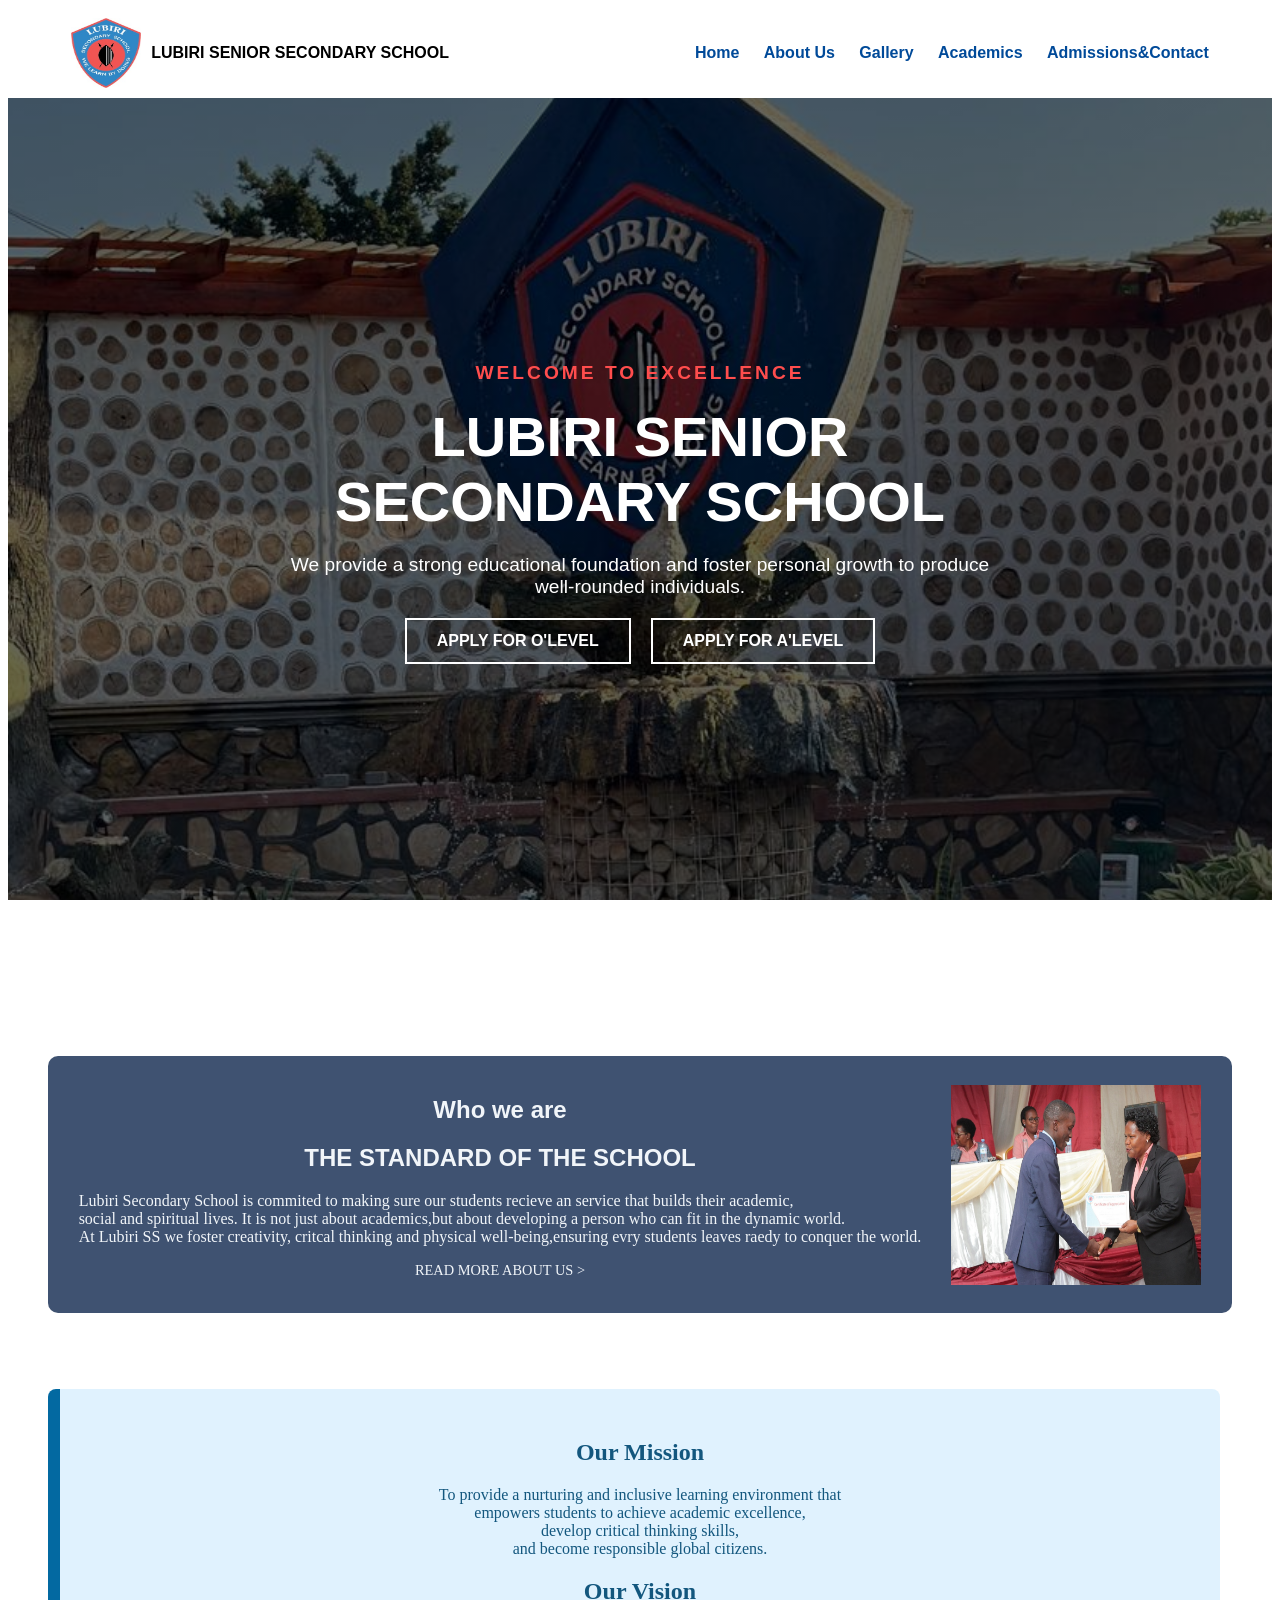
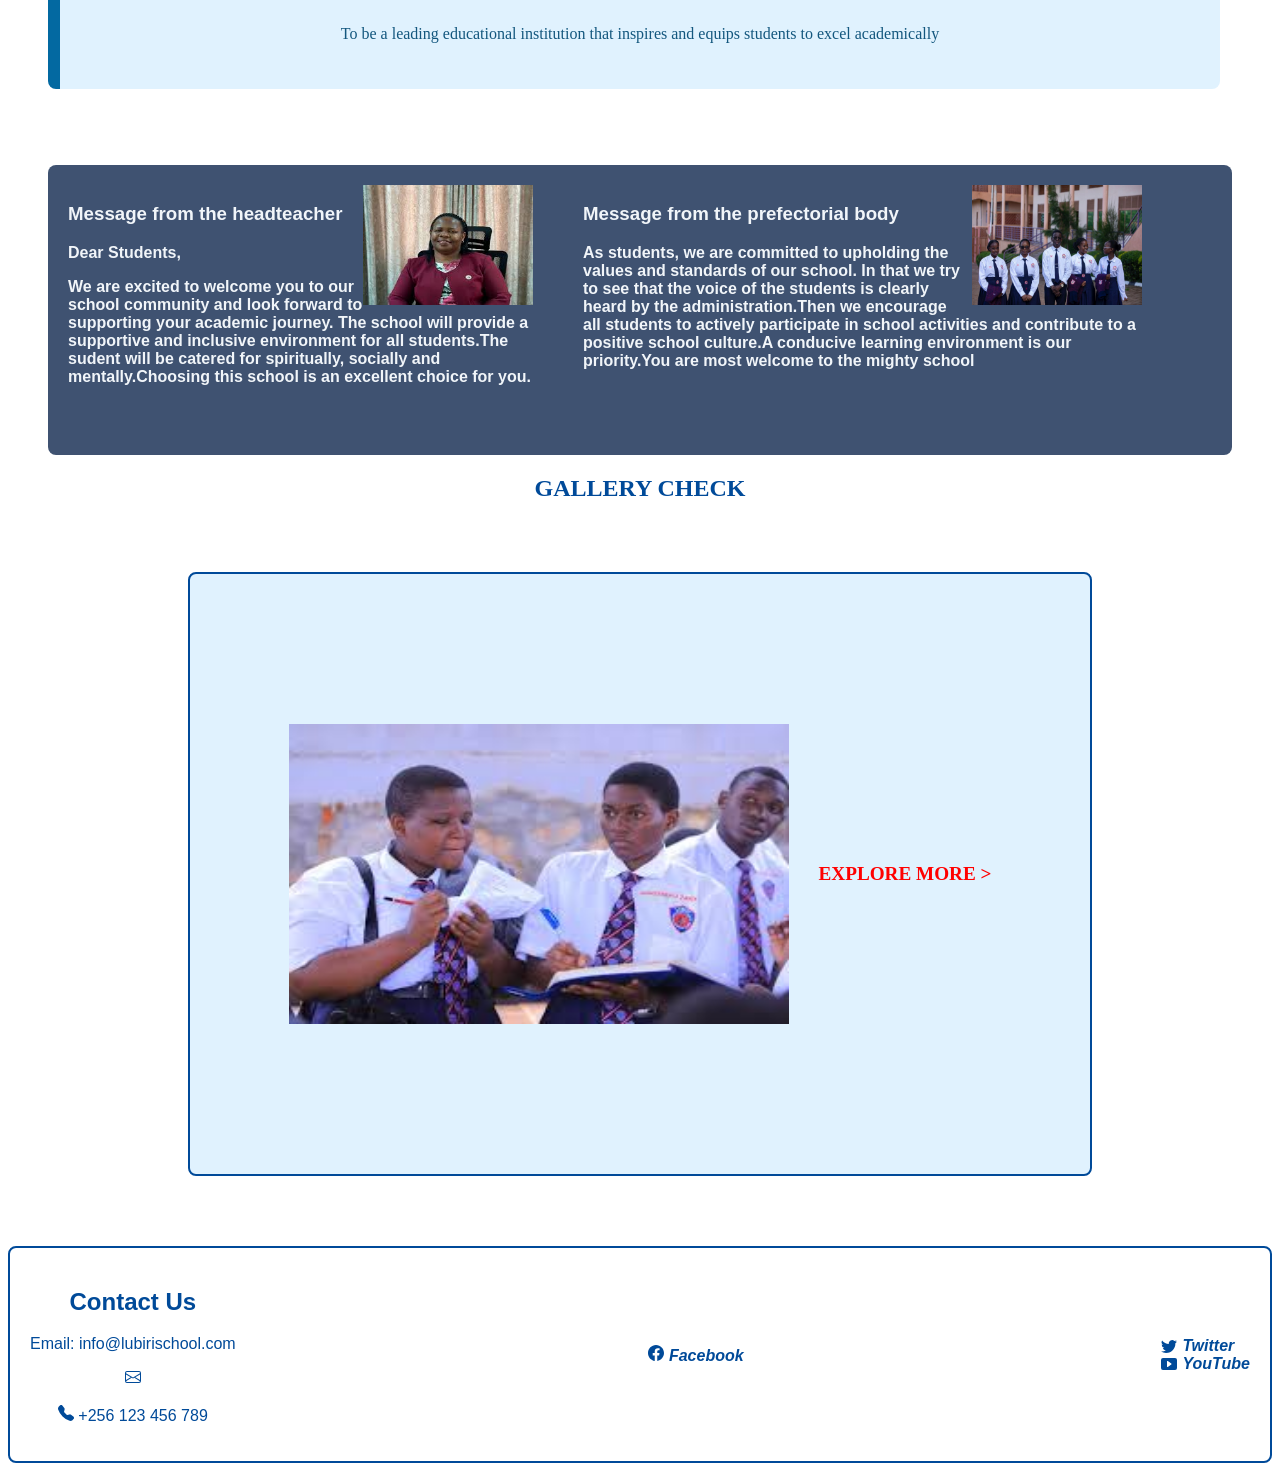
<file: index.html>
<!DOCTYPE html>
<html lang="en">
<head>
    <meta charset="UTF-8">
    <meta name="viewport" content="width=device-width, initial-scale=1.0">
    <title>LUBIRI SENIOR SECONDARY SCHOOL</title>
    <link rel="stylesheet" href="styles1.css"> 
    <link rel="stylesheet" href="https://cloudflare.com">  
</head> 
<body>
<header>
    <nav>
      <div style="display: flex; align-items: center;">
        <img src="WhatsApp Image 2026-04-21 at 07.13.50.jpeg" alt="Logo" class="logo" width="70" height="70">
        <span style="font-weight: bold; margin-left: 10px;">LUBIRI SENIOR SECONDARY SCHOOL</span>
      </div>
      <div>
        <a href="homepage.html">Home</a>
        <a href="about.html">About Us</a>
        <a href="Gallery.html">Gallery</a>
        
        <div class="dropdown">
    <p id="el">Academics</p>
    
    <div class="dropdown-content">
      <a href="CURRICULUM.HTML">Curriculum</a>
      <a href="Co-curricular activites.html">Co-curricular Activities</a>
    </div>
  
      </div>
        <a href="contact.html">Admissions&Contact</a>
    </nav>
  </header>

  <main>
    <section class="welcomebox">
      <p style="color: #ff4d4d; letter-spacing: 3px; font-weight: bold;">WELCOME TO EXCELLENCE</p>
      <h1>LUBIRI SENIOR <br> SECONDARY SCHOOL</h1>
      <p>We provide a strong educational foundation and foster personal growth to produce well-rounded individuals.</p>
      
      <div class="btn-container">
        <a href="contact.html" class="apply-btn">Apply For O'Level</a>
        <a href="contact.html" class="apply-btn">Apply For A'Level</a>
      </div>
    </section><br><br><br><br><br><br>
  <!--/main--->

<!---/body>
</html----->
    <section class="identity">
        <div class="identity-text">
        <h2 id="el1">Who we are</h2>
        <h1 id="el2">THE STANDARD OF THE SCHOOL</h1>
        <p>Lubiri Secondary School is commited to making sure our students recieve an service that builds their academic,<br>social and spiritual lives. It is not just about academics,but about developing a person who can fit in the dynamic world.<br>
        At Lubiri SS we foster creativity, critcal thinking and physical well-being,ensuring evry students leaves raedy to conquer the world.</p>
        <a href="about.html" id="el3"><p>
        Read more about us >
        </p> 
        </a>
        </div>
        <img src="IMG-20240626-WA0021.jpg" width="250" height="200" alt="School Identity">
    </section><br><br>
    
    <section id="mission">
        <h2>Our Mission</h2>
        <p>To provide a nurturing and inclusive learning environment that<br> empowers students to achieve academic excellence,<br> develop critical thinking skills, <br>and become responsible global citizens.</p>
        <h2>Our Vision</h2>
        <p>To be a leading educational institution that inspires and equips students to excel academically</p>
    </section><br><br>
    <section id="messages">
      <div class="head teacher message-header">
      <img src="WhatsApp Image 2026-04-21 at 08.16.44.jpeg" width="170" height="120" alt="Headteacher" id="el4">
        
        <h3>Message from the headteacher</h3>
        <p>Dear Students,</p>
        <p>We are excited to welcome you to our school community and look forward to supporting your academic journey.
        The school will provide a supportive and inclusive environment for all students.The sudent will be catered for spiritually, socially and mentally.Choosing this school is an excellent choice for you.</p>
        </div>
        <div class="prefectorial-body-message">
           <img src="1769599130_050155a4.jpg" width="170" height="120" alt="School Identity" id="el5">
        <h3>Message from the prefectorial body</h3>
        <p>As students, we are committed to upholding the values and standards of our school.
        In that we try to see that the voice of the students is clearly heard by the administration.Then we encourage all students to actively participate in school activities and contribute to a positive school culture.A conducive learning environment is our priority.You are most welcome to the mighty school</p>
        
        </div><br><br>
          </section>
         
        <h2 id="myh2">Gallery check</h2>
    <section class="campus-life">
      
        <img src="download (3) - Copy.jpg.jpeg" width="500" height="300" alt="Campus Life" id="main-image">
    
         
        
         <a href="Gallery.html" id="gallerytext">
          Explore more >
         </a>
        
      




    </section>
   
    </section> 
    <section id="news">

    </section>    





    </main>
    <footer>
        <section id="contacts">
          <div class="contact-header">
            <h2>Contact Us</h2>
            <p>Email: info@lubirischool.com</p>
             <svg xmlns="http://www.w3.org/2000/svg" width="16" height="16" fill="currentColor" class="bi bi-envelope" viewBox="0 0 16 16">
  <path d="M0 4a2 2 0 0 1 2-2h12a2 2 0 0 1 2 2v8a2 2 0 0 1-2 2H2a2 2 0 0 1-2-2zm2-1a1 1 0 0 0-1 1v.217l7 4.2 7-4.2V4a1 1 0 0 0-1-1zm13 2.383-4.708 2.825L15 11.105zm-.034 6.876-5.64-3.471L8 9.583l-1.326-.795-5.64 3.47A1 1 0 0 0 2 13h12a1 1 0 0 0 .966-.741M1 11.105l4.708-2.897L1 5.383z"/>
</svg>
        
            <p>                  <svg xmlns="http://www.w3.org/2000/svg" width="16" height="16" fill="currentColor" class="bi bi-telephone-fill" viewBox="0 0 16 16">
  <path fill-rule="evenodd" d="M1.885.511a1.745 1.745 0 0 1 2.61.163L6.29 2.98c.329.423.445.974.315 1.494l-.547 2.19a.68.68 0 0 0 .178.643l2.457 2.457a.68.68 0 0 0 .644.178l2.189-.547a1.75 1.75 0 0 1 1.494.315l2.306 1.794c.829.645.905 1.87.163 2.611l-1.034 1.034c-.74.74-1.846 1.065-2.877.702a18.6 18.6 0 0 1-7.01-4.42 18.6 18.6 0 0 1-4.42-7.009c-.362-1.03-.037-2.137.703-2.877z"/>
</svg>
  +256 123 456 789</p>
        
            

          </div>
      
      <div class="icons">
            <a href="https://www.facebook.com/lubirischool" target="_blank" class="icons"><i class="fa-brands fa-facebook"><svg xmlns="http://www.w3.org/2000/svg" width="16" height="16" fill="currentColor" class="bi bi-facebook" viewBox="0 0 16 16">
  <path d="M16 8.049c0-4.446-3.582-8.05-8-8.05C3.58 0-.002 3.603-.002 8.05c0 4.017 2.926 7.347 6.75 7.951v-5.625h-2.03V8.05H6.75V6.275c0-2.017 1.195-3.131 3.022-3.131.876 0 1.791.157 1.791.157v1.98h-1.009c-.993 0-1.303.621-1.303 1.258v1.51h2.218l-.354 2.326H9.25V16c3.824-.604 6.75-3.934 6.75-7.951"/>
</svg> Facebook</a>
</div>
<div class="icons">
            <a href="https://www.twitter.com/lubirischool" target="_blank" class="icons"><svg xmlns="http://www.w3.org/2000/svg" width="16" height="16" fill="currentColor" class="bi bi-twitter" viewBox="0 0 16 16">
  <path d="M5.026 15c6.038 0 9.341-5.003 9.341-9.334q.002-.211-.006-.422A6.7 6.7 0 0 0 16 3.542a6.7 6.7 0 0 1-1.889.518 3.3 3.3 0 0 0 1.447-1.817 6.5 6.5 0 0 1-2.087.793A3.286 3.286 0 0 0 7.875 6.03a9.32 9.32 0 0 1-6.767-3.429 3.29 3.29 0 0 0 1.018 4.382A3.3 3.3 0 0 1 .64 6.575v.045a3.29 3.29 0 0 0 2.632 3.218 3.2 3.2 0 0 1-.865.115 3 3 0 0 1-.614-.057 3.28 3.28 0 0 0 3.067 2.277A6.6 6.6 0 0 1 .78 13.58a6 6 0 0 1-.78-.045A9.34 9.34 0 0 0 5.026 15"/>
</svg>


              Twitter</a>
              </div>
              <div class="icons">
            <a href="https://youtube.com/shorts/XgQdYg1HuqY?si=7DX5p3afG2II7pFF" target="_blank" class="icons">
              <svg xmlns="http://www.w3.org/2000/svg" width="16" height="16" fill="currentColor" class="bi bi-play-btn-fill" viewBox="0 0 16 16">
  <path d="M0 12V4a2 2 0 0 1 2-2h12a2 2 0 0 1 2 2v8a2 2 0 0 1-2 2H2a2 2 0 0 1-2-2m6.79-6.907A.5.5 0 0 0 6 5.5v5a.5.5 0 0 0 .79.407l3.5-2.5a.5.5 0 0 0 0-.814z"/>
</svg> YouTube</a>
</div>
            
        </section>
        
    </footer>
    <script>  
      const images=["bako.jpeg","G8Ql9lZXQAICns6.jpg","download (3) - Copy.jpg.jpeg"];
      let i=0;
     const colors = ["red", "blue", "green", "purple"];
      let colorIndex = 0;

      function autoslide(){
         document.getElementById("main-image").src = images[i];
  i = (i + 1) % images.length;

      }
      setInterval(autoslide, 3000);
      

function changeTextColor() {
  const textElement = document.getElementById("gallerytext");
  

  textElement.style.color = colors[colorIndex];

  
  colorIndex = (colorIndex + 1) % colors.length;
}


setInterval(changeTextColor, 1000);
    </script>










</body>
</file>
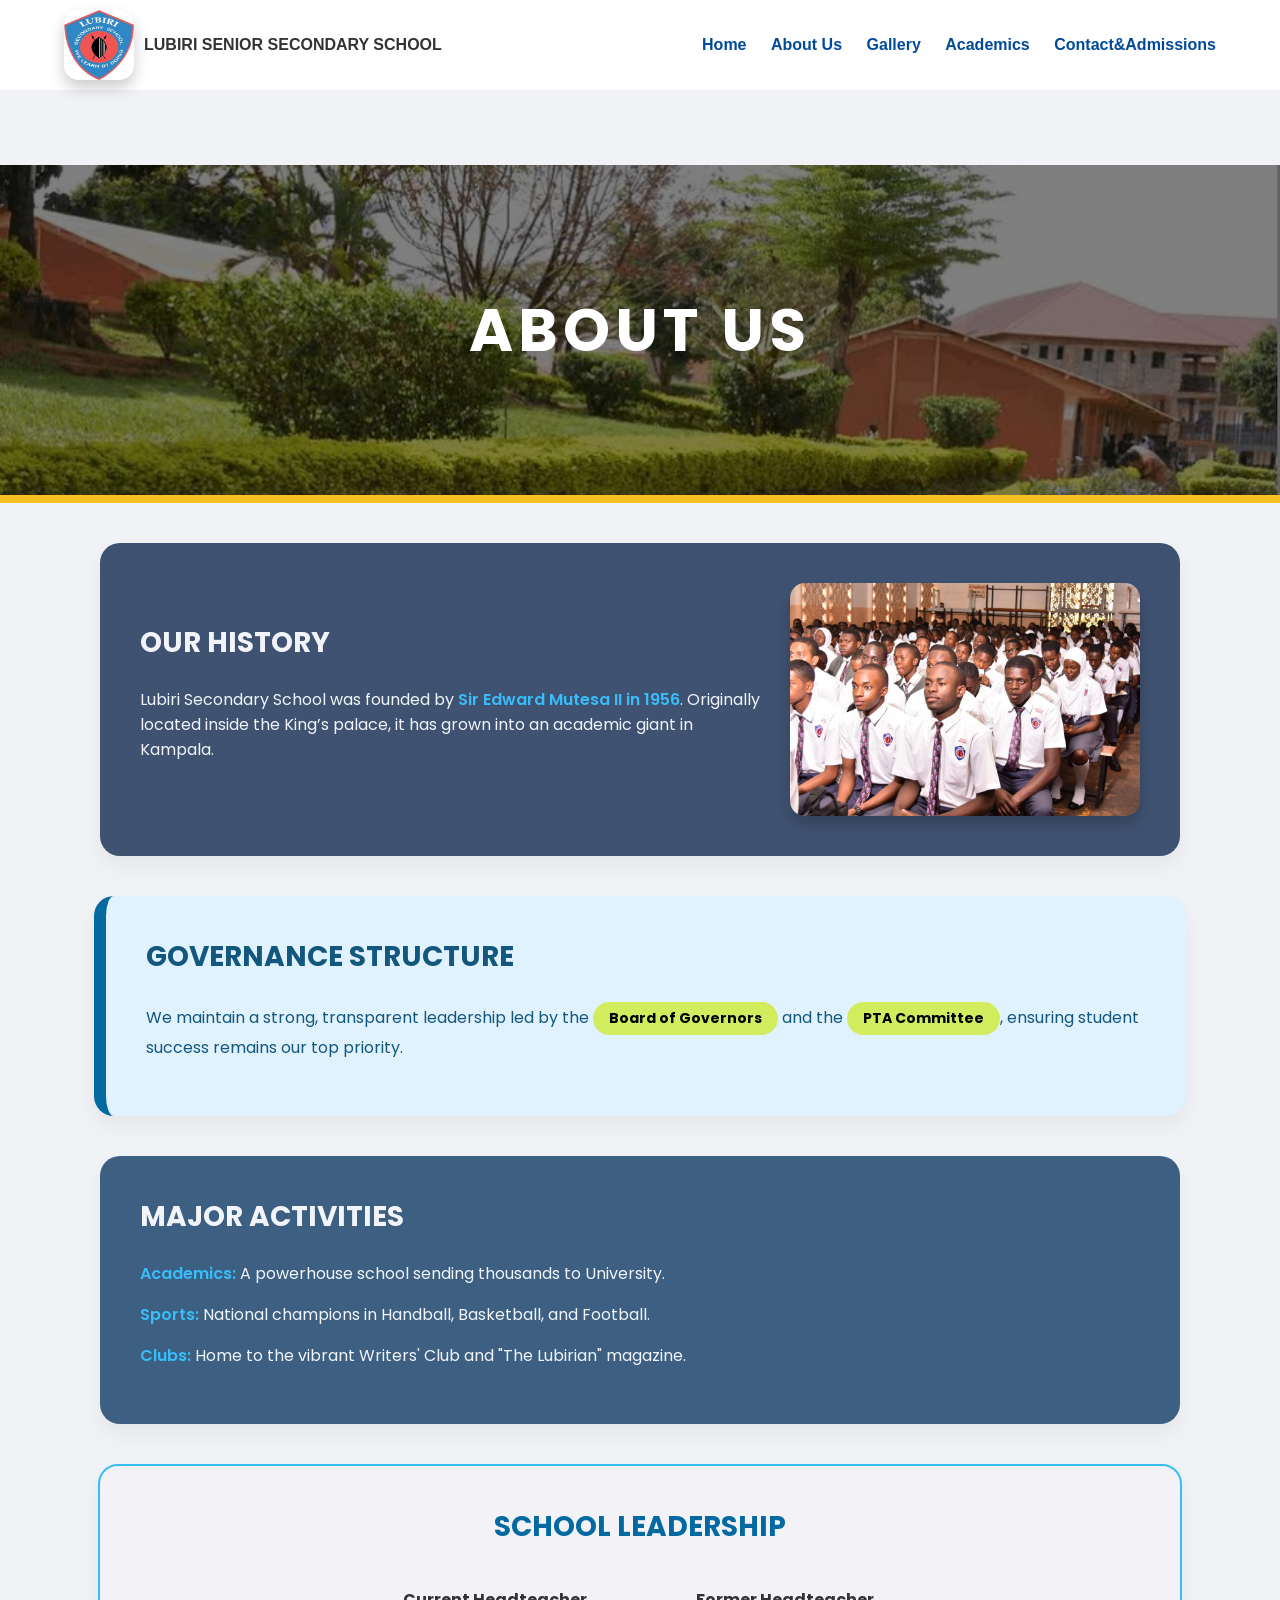
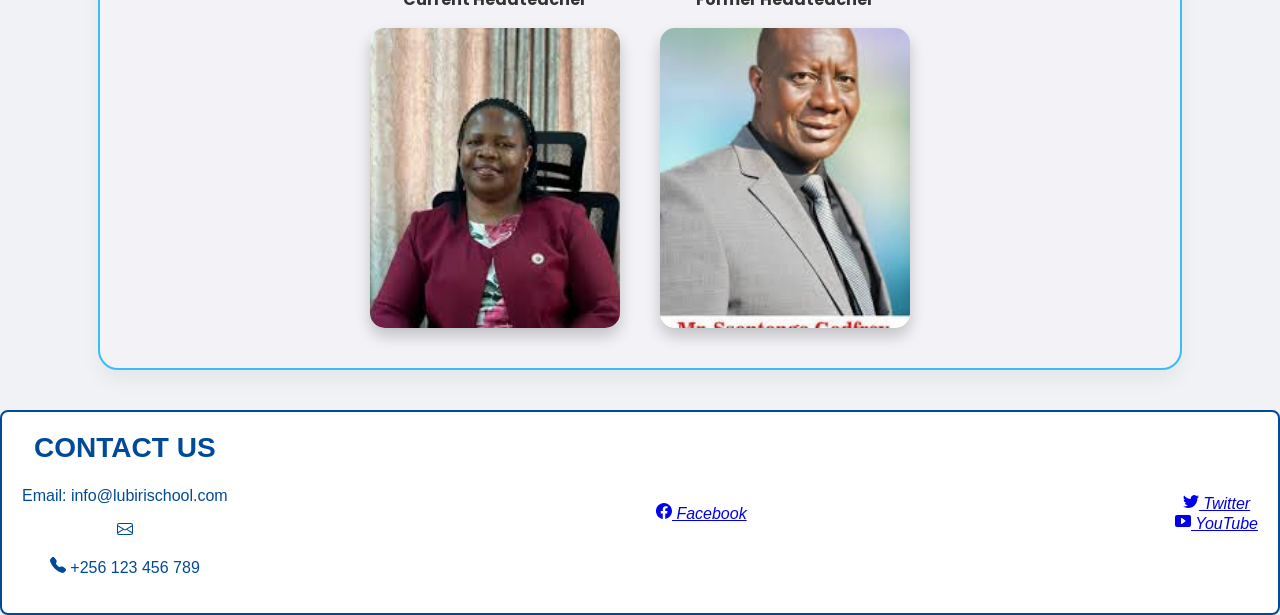
<file: about.html>
<!DOCTYPE html>
<html lang="en">
<head>
    <meta charset="UTF-8">
    <meta name="viewport" content="width=device-width, initial-scale=1.0">
    <meta name="description" content="About Lubiri Secondary School">
    <meta name="author" content="DOROTHY">
    <title>About Us | Lubiri Secondary School</title>

    <link href="https://fonts.googleapis.com/css2?family=Poppins:wght@300;400;600&display=swap" rel="stylesheet">

    <style>
          header nav {
    display: flex;
    justify-content: space-between;
    align-items: center;
    padding: 10px 5%;
    font-family: Arial, sans-serif;
    background-color: white;
  }
  .dropdown {
  position: relative;
  display: inline-block;

}

/* Style the "accademic " button */


/* Hidden by default */
.dropdown-content {
  display: none;
  position: absolute;
  background-color: #ffffff;
  min-width: 200px;
  box-shadow: 0px 8px 16px rgba(0,0,0,0.2);
  z-index: 1;
  border-top: 1px solid #ddd;
  border-radius: 9px;
}

/* Individual links inside the dropdown */
.dropdown-content a {
  color: #004a99;
  padding: 12px 16px;
  text-decoration: none;
  display: block;
  border-bottom: 1px solid #eee;
}

/* Change color on hover */
.dropdown-content a:hover {
  background-color:transparent
}

/* SHOW the menu when hovering over the "About" container */
.dropdown:hover .dropdown-content {
  display: block;
}

  header nav a,#el {
    text-decoration: none;
    color: #004a99; /* School Blue */
    font-weight: bold;
    margin-left: 20px;
     display: inline-block;
  }
        /* 1. GLOBAL SETTINGS */
        body {
            font-family: 'Poppins', sans-serif;
            background-color: #f0f2f5; 
            margin: 0;
            padding: 0;
            color: #333;
        }

        /* 2. THE HERO HEADER */
        .heading h1 {
            background-image: linear-gradient(rgba(0, 0, 0, 0.5), rgba(0, 0, 0, 0.5)), url('WhatsApp Image 2026-04-28 at 08.21.09.jpeg');
            background-size: cover;
            background-position: center;
            color: white;
            text-align: center;
            padding: 120px 20px;
            margin: 0;
            font-size: clamp(32px, 8vw, 60px);
            letter-spacing: 5px;
            text-transform: uppercase;
            border-bottom: 8px solid #fbbf24; 
        }

        /* 3. COLOR BLOCKING SECTIONS */
        .card {
            max-width: 1000px;
            margin: 40px auto;
            padding: 40px;
            border-radius: 20px;
            transition: all 0.4s cubic-bezier(0.175, 0.885, 0.32, 1.275);
            box-shadow: 0 10px 20px rgba(0,0,0,0.05);
        }

        .card:hover {
            transform: translateY(-10px);
            box-shadow: 0 20px 40px rgba(0,0,0,0.15);
        }

        .history-section {
            background: #3f5271; 
            color: #f1f5f9;
            display: flex;
            gap: 30px;
            align-items: center;
        }

        .governance-section {
            background-color: #e0f2fe;
            border-left: 12px solid #0369a1;
            color: #13577e;
        }

        .activities-section {
            background-color: #3c5f82;
            color: #f1f5f9;
        }

        .leadership-section {
            background-color: #f2f2f7;
            border: 2px solid #38bdf8;
        }

        /* 4. TEXT STYLES */
        h2 { font-size: 28px; margin-top: 0; text-transform: uppercase; }

        .badge {
            background: #d1ed5e; 
            color: #000;
            padding: 6px 16px;
            border-radius: 50px;
            font-weight: bold;
            font-size: 14px;
            display: inline-block;
        }

        .highlight { color: #38bdf8; font-weight: 600; }

        /* 5. IMAGE STYLES */
        img {
            border-radius: 15px;
            transition: all 0.5s ease;
            box-shadow: 0 8px 15px rgba(0,0,0,0.2);
            display: block;
        }

        img:hover {
            transform: scale(1.05);
            filter: brightness(1.1);
        }

        /* NEW: Uniform size for leadership photos */
        .leader-img {
            width: 250px;      /* Fixed width */
            height: 300px;     /* Fixed height */
            object-fit: cover; /* Crops image to fill the box without stretching */
            margin: 0 auto;
        }

        .leadership-grid {
            display: flex;
            gap: 40px;
            flex-wrap: wrap;
            margin-top: 20px;
            justify-content: center;
        }

        /* 6. RESPONSIVE DESIGN */
        @media (max-width: 850px) {
            .history-section { flex-direction: column; text-align: center; }
            .history-section img { width: 100% !important; max-width: 350px; }
        }
        #contacts {
  background-color: white;
  color: #004a99;;
  padding: 20px;
  text-align: center;
  font-family: 'Arial', sans-serif;
  display: flex;
  justify-content: space-between;
  text-decoration: none;
  gap: 30px;
  align-items: center;
   border: #004a99 solid 2px;
  border-radius: 8px;
}
    </style>
</head>
<body>
      <header>
    <nav>
      <div style="display: flex; align-items: center;">
        <img src="WhatsApp Image 2026-04-21 at 07.13.50.jpeg" alt="Logo" class="logo" width="70" height="70">
        <span style="font-weight: bold; margin-left: 10px;">LUBIRI SENIOR SECONDARY SCHOOL</span>
      </div>
      <div>
        <a href="index.html">Home</a>
        <a href="about.html">About Us</a>
        <a href="Gallery.html">Gallery</a>
        
        <div class="dropdown">
    <p id="el">Academics</p>
    
    <div class="dropdown-content">
      <a href="CURRICULUM.HTML">Curriculum</a>
      <a href="Co-curricular activites.html">Co-curricular Activities</a>
    </div>
        
      </div>
        <a href="contact.html">Contact&Admissions</a>
    </nav>
  </header><br><br><br>


    <div class="heading">
        <h1>About Us</h1>
    </div>

    <div class="card history-section">
        <div class="content">
            <h2>Our History</h2>
            <p>Lubiri Secondary School was founded by <span class="highlight">Sir Edward Mutesa II in 1956</span>. Originally located inside the King’s palace, it has grown into an academic giant in Kampala.</p>
        </div>
        <img src="WhatsApp Image 2026-04-28 at 08.22.51.jpeg" alt="Lubiri SS" style="width: 350px;">
    </div>

    <section class="card governance-section">
        <h2>Governance Structure</h2>
        <p>We maintain a strong, transparent leadership led by the <span class="badge">Board of Governors</span> and the <span class="badge">PTA Committee</span>, ensuring student success remains our top priority.</p>
    </section>

    <section class="card activities-section">
        <h2>Major Activities</h2>
        <p><span class="highlight">Academics:</span> A powerhouse school sending thousands to University.</p>
        <p><span class="highlight">Sports:</span> National champions in Handball, Basketball, and Football.</p>
        <p><span class="highlight">Clubs:</span> Home to the vibrant Writers' Club and "The Lubirian" magazine.</p>
    </section>

    <section class="card leadership-section">
        <h2 style="color: #0369a1; text-align: center;">School Leadership</h2>
        <div class="leadership-grid">
            <div style="text-align: center;">
                <p style="font-weight: bold;">Current Headteacher</p>
                <img src="WhatsApp Image 2026-04-21 at 08.16.44.jpeg" alt="Headteacher" class="leader-img">
            </div>
            <div style="text-align: center;">
                <p style="font-weight: bold;">Former Headteacher</p>
                <img src="WhatsApp Image 2026-04-28 at 08.22.17.jpeg" alt="Former Headteacher" class="leader-img">
            </div>
        </div>
    </section>
     <footer>
        <section id="contacts">
          <div class="contact-header">
            <h2>Contact Us</h2>
            <p>Email: info@lubirischool.com</p>
             <svg xmlns="http://www.w3.org/2000/svg" width="16" height="16" fill="currentColor" class="bi bi-envelope" viewBox="0 0 16 16">
  <path d="M0 4a2 2 0 0 1 2-2h12a2 2 0 0 1 2 2v8a2 2 0 0 1-2 2H2a2 2 0 0 1-2-2zm2-1a1 1 0 0 0-1 1v.217l7 4.2 7-4.2V4a1 1 0 0 0-1-1zm13 2.383-4.708 2.825L15 11.105zm-.034 6.876-5.64-3.471L8 9.583l-1.326-.795-5.64 3.47A1 1 0 0 0 2 13h12a1 1 0 0 0 .966-.741M1 11.105l4.708-2.897L1 5.383z"/>
</svg>
        
            <p>                  <svg xmlns="http://www.w3.org/2000/svg" width="16" height="16" fill="currentColor" class="bi bi-telephone-fill" viewBox="0 0 16 16">
  <path fill-rule="evenodd" d="M1.885.511a1.745 1.745 0 0 1 2.61.163L6.29 2.98c.329.423.445.974.315 1.494l-.547 2.19a.68.68 0 0 0 .178.643l2.457 2.457a.68.68 0 0 0 .644.178l2.189-.547a1.75 1.75 0 0 1 1.494.315l2.306 1.794c.829.645.905 1.87.163 2.611l-1.034 1.034c-.74.74-1.846 1.065-2.877.702a18.6 18.6 0 0 1-7.01-4.42 18.6 18.6 0 0 1-4.42-7.009c-.362-1.03-.037-2.137.703-2.877z"/>
</svg>
  +256 123 456 789</p>
        
            

          </div>
      
      <div class="icons">
            <a href="https://www.facebook.com/lubirischool" target="_blank" class="icons"><i class="fa-brands fa-facebook"><svg xmlns="http://www.w3.org/2000/svg" width="16" height="16" fill="currentColor" class="bi bi-facebook" viewBox="0 0 16 16">
  <path d="M16 8.049c0-4.446-3.582-8.05-8-8.05C3.58 0-.002 3.603-.002 8.05c0 4.017 2.926 7.347 6.75 7.951v-5.625h-2.03V8.05H6.75V6.275c0-2.017 1.195-3.131 3.022-3.131.876 0 1.791.157 1.791.157v1.98h-1.009c-.993 0-1.303.621-1.303 1.258v1.51h2.218l-.354 2.326H9.25V16c3.824-.604 6.75-3.934 6.75-7.951"/>
</svg> Facebook</a>
</div>
<div class="icons">
            <a href="https://www.twitter.com/lubirischool" target="_blank" class="icons"><svg xmlns="http://www.w3.org/2000/svg" width="16" height="16" fill="currentColor" class="bi bi-twitter" viewBox="0 0 16 16">
  <path d="M5.026 15c6.038 0 9.341-5.003 9.341-9.334q.002-.211-.006-.422A6.7 6.7 0 0 0 16 3.542a6.7 6.7 0 0 1-1.889.518 3.3 3.3 0 0 0 1.447-1.817 6.5 6.5 0 0 1-2.087.793A3.286 3.286 0 0 0 7.875 6.03a9.32 9.32 0 0 1-6.767-3.429 3.29 3.29 0 0 0 1.018 4.382A3.3 3.3 0 0 1 .64 6.575v.045a3.29 3.29 0 0 0 2.632 3.218 3.2 3.2 0 0 1-.865.115 3 3 0 0 1-.614-.057 3.28 3.28 0 0 0 3.067 2.277A6.6 6.6 0 0 1 .78 13.58a6 6 0 0 1-.78-.045A9.34 9.34 0 0 0 5.026 15"/>
</svg>


              Twitter</a>
              </div>
              <div class="icons">
            <a href="https://youtube.com/shorts/XgQdYg1HuqY?si=7DX5p3afG2II7pFF" target="_blank" class="icons">
              <svg xmlns="http://www.w3.org/2000/svg" width="16" height="16" fill="currentColor" class="bi bi-play-btn-fill" viewBox="0 0 16 16">
  <path d="M0 12V4a2 2 0 0 1 2-2h12a2 2 0 0 1 2 2v8a2 2 0 0 1-2 2H2a2 2 0 0 1-2-2m6.79-6.907A.5.5 0 0 0 6 5.5v5a.5.5 0 0 0 .79.407l3.5-2.5a.5.5 0 0 0 0-.814z"/>
</svg> YouTube</a>
</div>
            
        </section>
        
    </footer>

</body>
</html>
</file>
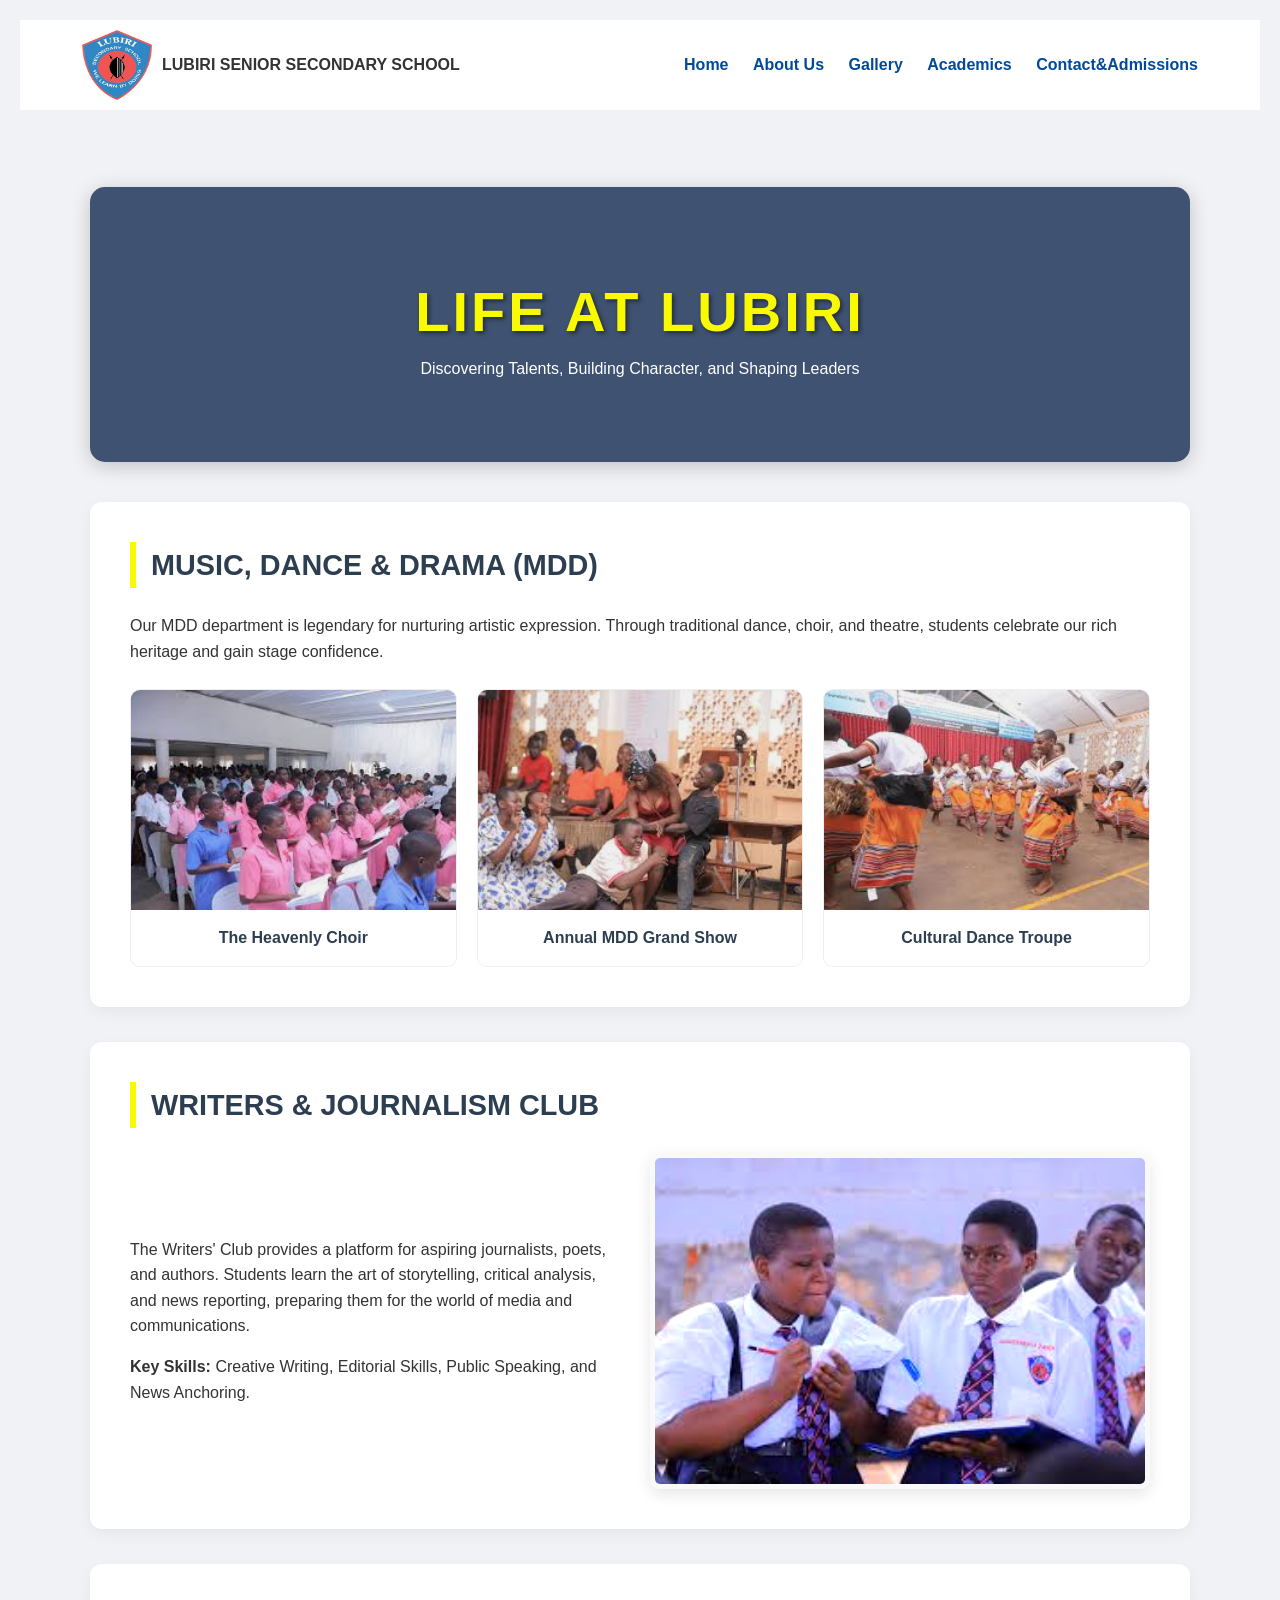
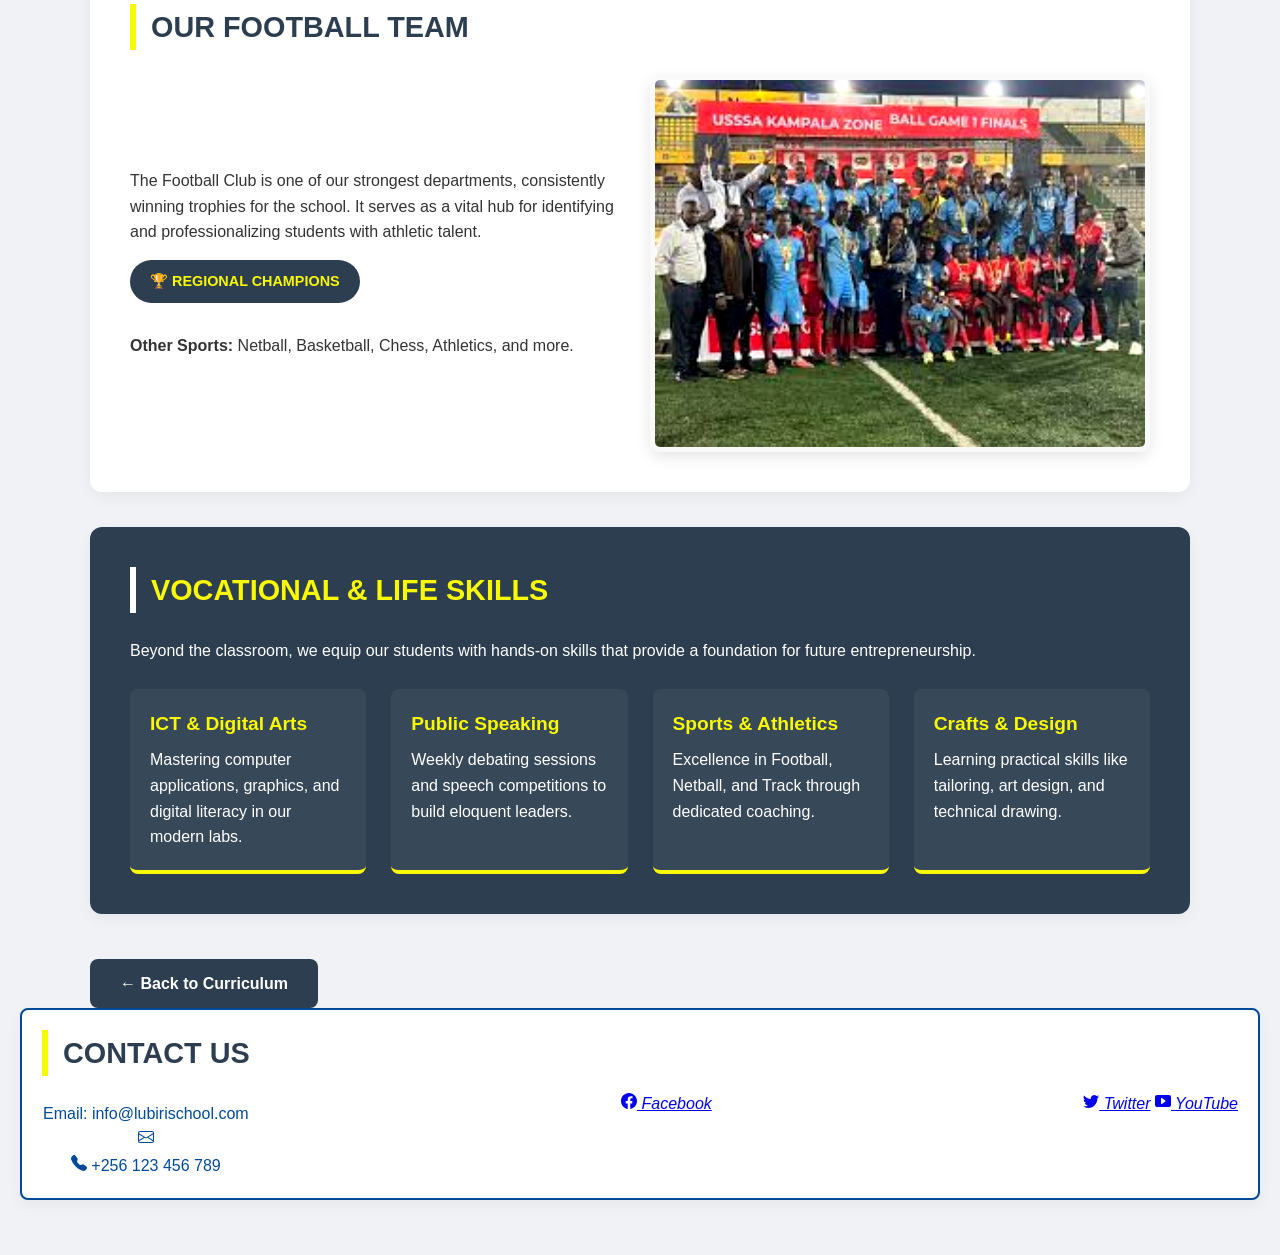
<file: Co-curricular activites.html>
<!DOCTYPE html>
<html lang="en">
<head>
    <meta charset="UTF-8">
    <meta name="viewport" content="width=device-width, initial-scale=1.0">
    <title>Co-Curricular Activities - Lubiri Secondary School</title>
    <style>
         header nav {
    display: flex;
    justify-content: space-between;
    align-items: center;
    padding: 10px 5%;
    font-family: Arial, sans-serif;
    background-color: white;
  }
  .dropdown {
  position: relative;
  display: inline-block;

}

/* Style the "accademic " button */


/* Hidden by default */
.dropdown-content {
  display: none;
  position: absolute;
  background-color: #ffffff;
  min-width: 200px;
  box-shadow: 0px 8px 16px rgba(0,0,0,0.2);
  z-index: 1;
  border-top: 1px solid #ddd;
  border-radius: 9px;
}

/* Individual links inside the dropdown */
.dropdown-content a {
  color: #004a99;
  padding: 12px 16px;
  text-decoration: none;
  display: block;
  border-bottom: 1px solid #eee;
}

/* Change color on hover */
.dropdown-content a:hover {
  background-color:transparent
}

/* SHOW the menu when hovering over the "About" container */
.dropdown:hover .dropdown-content {
  display: block;
}

  header nav a,#el {
    text-decoration: none;
    color: #004a99; /* School Blue */
    font-weight: bold;
    margin-left: 20px;
     display: inline-block;
  }
        /* Global Styles */
        /* Global Reset & Body Styles */
        * {
            box-sizing: border-box;
            margin: 0;
            padding: 0;
        }

        body {
            font-family: 'Segoe UI', Roboto, Helvetica, Arial, sans-serif;
            line-height: 1.6;
            color: #333;
            background-color: #f0f2f5;
            padding: 20px;
        }

        .container {
            max-width: 1100px;
            margin: 0 auto;
        }

        /* Enhanced Hero Section */
        .page-header {
            background:  #3f5271; ;
            background-size: cover;
            background-position: center;
            color: white;
            padding: 80px 20px;
            text-align: center;
            border-radius: 15px;
            margin-bottom: 40px;
            box-shadow: 0 4px 20px rgba(0,0,0,0.2);
        }

        .page-header h1 {
            font-size: 3.5rem;
            color: #f9f900; /* School Yellow */
            text-transform: uppercase;
            letter-spacing: 3px;
            text-shadow: 2px 2px 4px rgba(0,0,0,0.5);
        }

        /* Section Cards */
        section {
            background: #fff;
            padding: 40px;
            margin-bottom: 35px;
            border-radius: 12px;
            box-shadow: 0 5px 15px rgba(0,0,0,0.05);
            transition: transform 0.3s ease;
        }

        h2 {
            color: #2c3e50;
            border-left: 6px solid #f9f900;
            padding-left: 15px;
            margin-bottom: 25px;
            text-transform: uppercase;
            font-size: 1.8rem;
        }

        /* Image Gallery Grid */
        .gallery-grid {
            display: grid;
            grid-template-columns: repeat(auto-fit, minmax(240px, 1fr));
            gap: 20px;
            margin-top: 25px;
        }

        .gallery-item {
            background: #fff;
            border: 1px solid #eee;
            border-radius: 10px;
            overflow: hidden;
            transition: all 0.3s ease;
        }

        .gallery-item:hover {
            transform: translateY(-8px);
            box-shadow: 0 12px 25px rgba(0,0,0,0.1);
        }

        .gallery-item img {
            width: 100%;
            height: 220px;
            object-fit: cover;
            display: block;
            filter: brightness(0.95);
        }

        .gallery-item:hover img {
            filter: brightness(1.05) contrast(1.1);
        }

        .gallery-item p {
            padding: 15px;
            text-align: center;
            font-weight: bold;
            color: #2c3e50;
            background-color: #fff;
        }

        /* Writing & Sports Section Layout */
        .writers-section {
            display: flex;
            flex-wrap: wrap;
            gap: 30px;
            align-items: center;
        }

        .writers-text {
            flex: 1;
            min-width: 300px;
        }

        .writers-img {
            flex: 1;
            min-width: 300px;
            overflow: hidden;
            border-radius: 10px;
            border: 5px solid #f9f9f9;
            box-shadow: 0 5px 15px rgba(0,0,0,0.1);
        }

        .writers-img img{
            width: 100%;
            display: block;
            transition: transform 0.5s ease;
            /* Sharpness hack for the football image */
            filter: contrast(1.1) saturate(1.1) brightness(1.02);
            opacity: 1.0;
        }

        .writers-img:hover img {
            transform: scale(1.05);
        }
        img {
  /*opacity: 0.5;*/
}

/*img:hover {
  opacity: 1.0;
}*/

        /* Trophy Badge Styling */
        .trophy-badge {
            background: #2c3e50;
            color: #f9f900;
            padding: 10px 20px;
            display: inline-block;
            border-radius: 50px;
            font-weight: bold;
            margin: 15px 0;
            font-size: 0.9rem;
        }

        /* Vocational Skills Box */
        .vocational-skills {
            background-color: #2c3e50;
            color: white;
            padding: 40px;
            border-radius: 12px;
        }

        .vocational-skills h2 {
            color: #f9f900;
            border-left: 6px solid #fff;
        }

        .skills-list {
            display: grid;
            grid-template-columns: repeat(auto-fit, minmax(220px, 1fr));
            gap: 25px;
            list-style: none;
            margin-top: 25px;
        }

        .skills-list li {
            background: rgba(255, 255, 255, 0.05);
            padding: 20px;
            border-radius: 8px;
            border-bottom: 4px solid #f9f900;
            transition: background 0.3s;
        }

        .skills-list li:hover {
            background: rgba(255, 255, 255, 0.1);
        }

        .skills-list strong {
            display: block;
            margin-bottom: 8px;
            color: #f9f900;
            font-size: 1.2rem;
        }

        /* Back Button */
        .btn-back {
            display: inline-block;
            margin-top: 10px;
            padding: 12px 30px;
            background-color: #2c3e50;
            color: #fff;
            text-decoration: none;
            border-radius: 8px;
            font-weight: bold;
            transition: all 0.3s;
        }

        .btn-back:hover {
            background-color: #f9f900;
            color: #2c3e50;
            transform: translateX(-5px);
        }

        /* Responsive Adjustments */
        @media (max-width: 600px) {
            .page-header h1 { font-size: 2.2rem; }
            section { padding: 25px; }
        }
    #contacts {
  background-color: white;
   color: #004a99;
  padding: 20px;
  text-align: center;
  font-family: 'Arial', sans-serif;
  display: flex;
  justify-content: space-between;
  text-decoration: none;
  gap: 30px;
  align-items: center;
   border: #004a99 solid 2px;
  border-radius: 8px;
}
    </style>
</head>
<body>
    <header>
    <nav>
      <div style="display: flex; align-items: center;">
        <img src="WhatsApp Image 2026-04-21 at 07.13.50.jpeg" alt="Logo" class="logo" width="70" height="70">
        <span style="font-weight: bold; margin-left: 10px;">LUBIRI SENIOR SECONDARY SCHOOL</span>
      </div>
      <div>
        <a href="index.html">Home</a>
        <a href="about.html">About Us</a>
        <a href="Gallery.html">Gallery</a>
        
        <div class="dropdown">
    <p id="el">Academics</p>
    
    <div class="dropdown-content">
      <a href="CURRICULUM.HTML">Curriculum</a>
      <a href="Co-curricular activites.html">Co-curricular Activities</a>
    </div>
        
      </div>
        <a href="contact.html">Contact&Admissions</a>
    </nav>
  </header><br><br><br>


<div class="container">

    <header class="page-header">
        <h1>Life at Lubiri</h1>
        <p>Discovering Talents, Building Character, and Shaping Leaders</p>
    </header>

    <section id="mdd">
        <h2>Music, Dance & Drama (MDD)</h2>
        <p>Our MDD department is legendary for nurturing artistic expression. Through traditional dance, choir, and theatre, students celebrate our rich heritage and gain stage confidence.</p>
        
        <div class="gallery-grid">
            <div class="gallery-item">
                <img src="chior.jpg.jpeg" alt="School Choir">
                <p>The Heavenly Choir</p>
            </div>

            <div class="gallery-item">
                <img src="show.jpg.jpeg" alt="MDD Annual Show">
                <p>Annual MDD Grand Show</p>
            </div>

            <div class="gallery-item">
                <img src="mdd magand dace.jpg.jpeg" alt="Traditional Dance">
                <p>Cultural Dance Troupe</p>
            </div>

            <!--div class="gallery-item">
                <img src="mdd club.jpg.jpeg" alt="MDD Club">
                <p>MDD Club Members</p>
            </div-->
        </div>
    </section>

    <section id="writers">
        <h2>Writers & Journalism Club</h2>
        <div class="writers-section">
            <div class="writers-text">
                <p>The Writers' Club provides a platform for aspiring journalists, poets, and authors. Students learn the art of storytelling, critical analysis, and news reporting, preparing them for the world of media and communications.</p>
                <p style="margin-top: 15px;"><strong>Key Skills:</strong> Creative Writing, Editorial Skills, Public Speaking, and News Anchoring.</p>
            </div>
            <div class="writers-img">
                <img src="writers club.jpg.jpeg" alt="Student Writing">
            </div>
        </div>
    </section>

    <section id="sports">
        <h2>Our Football Team</h2>
        <div class="writers-section">
            <div class="writers-text">
                <p>The Football Club is one of our strongest departments, consistently winning trophies for the school. It serves as a vital hub for identifying and professionalizing students with athletic talent.</p>
                <div class="trophy-badge">🏆 REGIONAL CHAMPIONS</div>
                <p style="margin-top: 15px;"><strong>Other Sports:</strong> Netball, Basketball, Chess, Athletics, and more.</p>
            </div>
            <div class="writers-img">
                <img src="FOOTBALL.jpg.jpeg" alt="Our team lifting a trophy">
            </div>
        </div>
    </section>

    <section class="vocational-skills">
        <h2>Vocational & Life Skills</h2>
        <p>Beyond the classroom, we equip our students with hands-on skills that provide a foundation for future entrepreneurship.</p>
        
        <ul class="skills-list">
            <li>
                <strong>ICT & Digital Arts</strong>
                Mastering computer applications, graphics, and digital literacy in our modern labs.
            </li>
            <li>
                <strong>Public Speaking</strong>
                Weekly debating sessions and speech competitions to build eloquent leaders.
            </li>
            <li>
                <strong>Sports & Athletics</strong>
                Excellence in Football, Netball, and Track through dedicated coaching.
            </li>
            <li>
                <strong>Crafts & Design</strong>
                Learning practical skills like tailoring, art design, and technical drawing.
            </li>
        </ul>
    </section>

    <a href="curriculum.html" class="btn-back">← Back to Curriculum</a>

</div>
 <footer>
        <section id="contacts">
          <div class="contact-header">
            <h2>Contact Us</h2>
            <p>Email: info@lubirischool.com</p>
            <svg xmlns="http://www.w3.org/2000/svg" width="16" height="16" fill="currentColor" class="bi bi-envelope" viewBox="0 0 16 16">
  <path d="M0 4a2 2 0 0 1 2-2h12a2 2 0 0 1 2 2v8a2 2 0 0 1-2 2H2a2 2 0 0 1-2-2zm2-1a1 1 0 0 0-1 1v.217l7 4.2 7-4.2V4a1 1 0 0 0-1-1zm13 2.383-4.708 2.825L15 11.105zm-.034 6.876-5.64-3.471L8 9.583l-1.326-.795-5.64 3.47A1 1 0 0 0 2 13h12a1 1 0 0 0 .966-.741M1 11.105l4.708-2.897L1 5.383z"/>
</svg>
    <p>    <svg xmlns="http://www.w3.org/2000/svg" width="16" height="16" fill="currentColor" class="bi bi-telephone-fill" viewBox="0 0 16 16">
  <path fill-rule="evenodd" d="M1.885.511a1.745 1.745 0 0 1 2.61.163L6.29 2.98c.329.423.445.974.315 1.494l-.547 2.19a.68.68 0 0 0 .178.643l2.457 2.457a.68.68 0 0 0 .644.178l2.189-.547a1.75 1.75 0 0 1 1.494.315l2.306 1.794c.829.645.905 1.87.163 2.611l-1.034 1.034c-.74.74-1.846 1.065-2.877.702a18.6 18.6 0 0 1-7.01-4.42 18.6 18.6 0 0 1-4.42-7.009c-.362-1.03-.037-2.137.703-2.877z"/>
</svg>
  +256 123 456 789</p>
        
            

          </div>
      
            <a href="https://www.facebook.com/lubirischool" target="_blank" class="icons"><i class="fa-brands fa-facebook"><svg xmlns="http://www.w3.org/2000/svg" width="16" height="16" fill="currentColor" class="bi bi-facebook" viewBox="0 0 16 16">
  <path d="M16 8.049c0-4.446-3.582-8.05-8-8.05C3.58 0-.002 3.603-.002 8.05c0 4.017 2.926 7.347 6.75 7.951v-5.625h-2.03V8.05H6.75V6.275c0-2.017 1.195-3.131 3.022-3.131.876 0 1.791.157 1.791.157v1.98h-1.009c-.993 0-1.303.621-1.303 1.258v1.51h2.218l-.354 2.326H9.25V16c3.824-.604 6.75-3.934 6.75-7.951"/>
</svg> Facebook</a>
            <a href="https://www.twitter.com/lubirischool" target="_blank" class="icons"><i class="fa-brands fa-twitter"><svg xmlns="http://www.w3.org/2000/svg" width="16" height="16" fill="currentColor" class="bi bi-twitter" viewBox="0 0 16 16">
  <path d="M5.026 15c6.038 0 9.341-5.003 9.341-9.334q.002-.211-.006-.422A6.7 6.7 0 0 0 16 3.542a6.7 6.7 0 0 1-1.889.518 3.3 3.3 0 0 0 1.447-1.817 6.5 6.5 0 0 1-2.087.793A3.286 3.286 0 0 0 7.875 6.03a9.32 9.32 0 0 1-6.767-3.429 3.29 3.29 0 0 0 1.018 4.382A3.3 3.3 0 0 1 .64 6.575v.045a3.29 3.29 0 0 0 2.632 3.218 3.2 3.2 0 0 1-.865.115 3 3 0 0 1-.614-.057 3.28 3.28 0 0 0 3.067 2.277A6.6 6.6 0 0 1 .78 13.58a6 6 0 0 1-.78-.045A9.34 9.34 0 0 0 5.026 15"/>
</svg>


                Twitter</a>                         
            <a href="https://youtube.com/shorts/XgQdYg1HuqY?si=7DX5p3afG2II7pFF" target="_blank" class="icons">  <svg xmlns="http://www.w3.org/2000/svg" width="16" height="16" fill="currentColor" class="bi bi-play-btn-fill" viewBox="0 0 16 16">
  <path d="M0 12V4a2 2 0 0 1 2-2h12a2 2 0 0 1 2 2v8a2 2 0 0 1-2 2H2a2 2 0 0 1-2-2m6.79-6.907A.5.5 0 0 0 6 5.5v5a.5.5 0 0 0 .79.407l3.5-2.5a.5.5 0 0 0 0-.814z"/>
</svg> YouTube</a>
            
        </section>
        
    </footer>

</body>
</html>
</file>
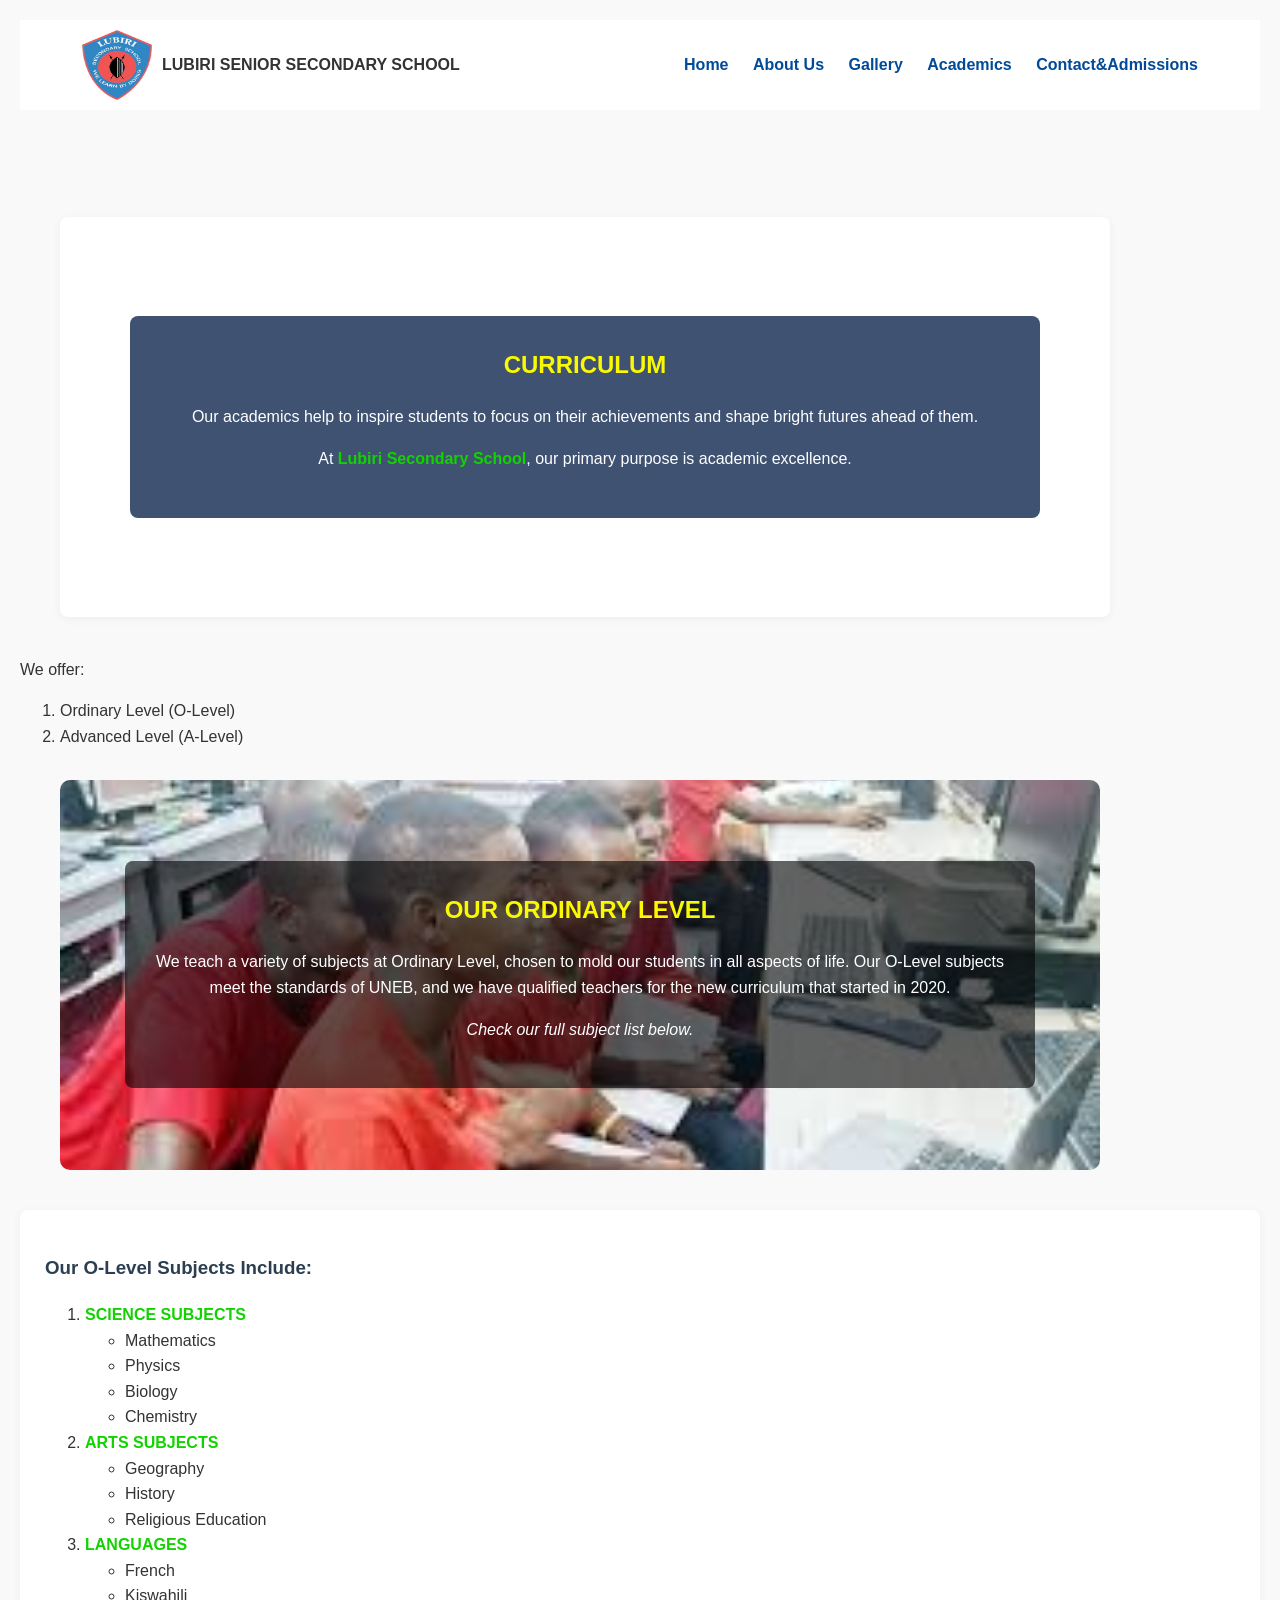
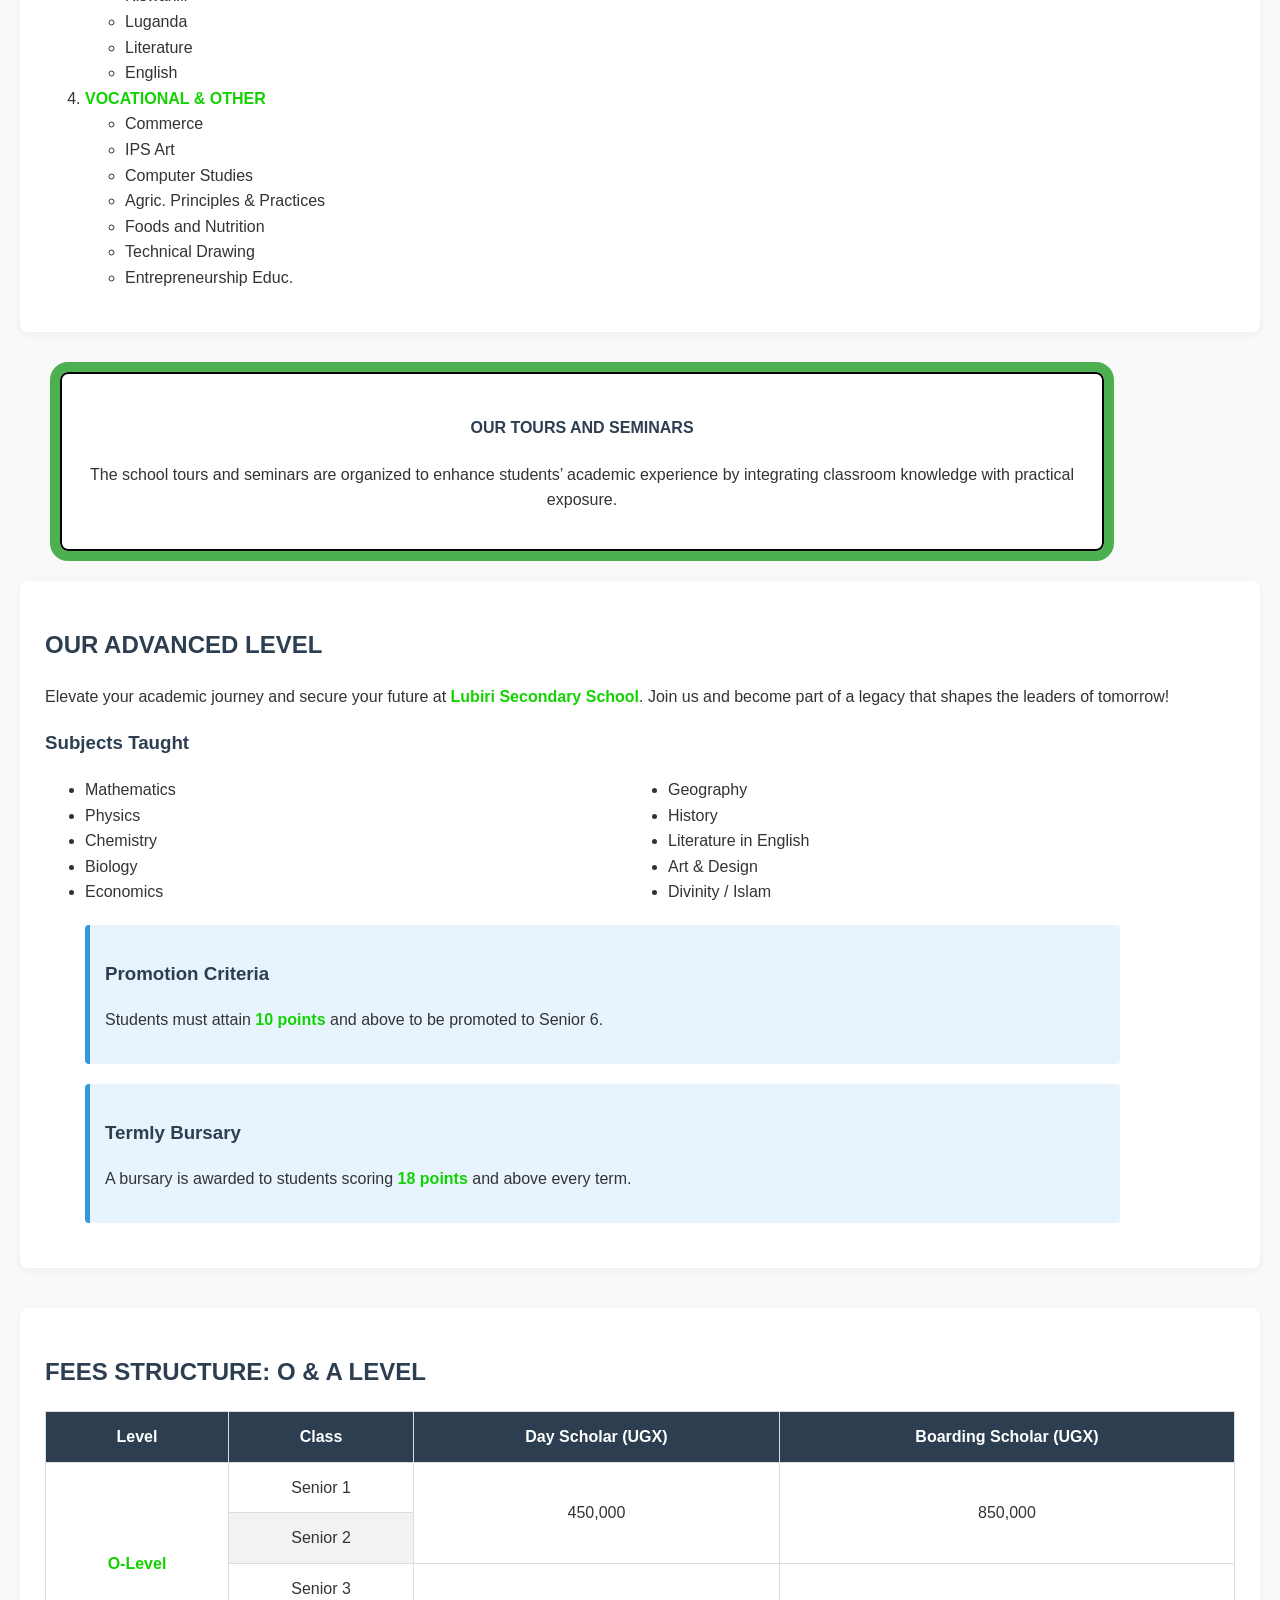
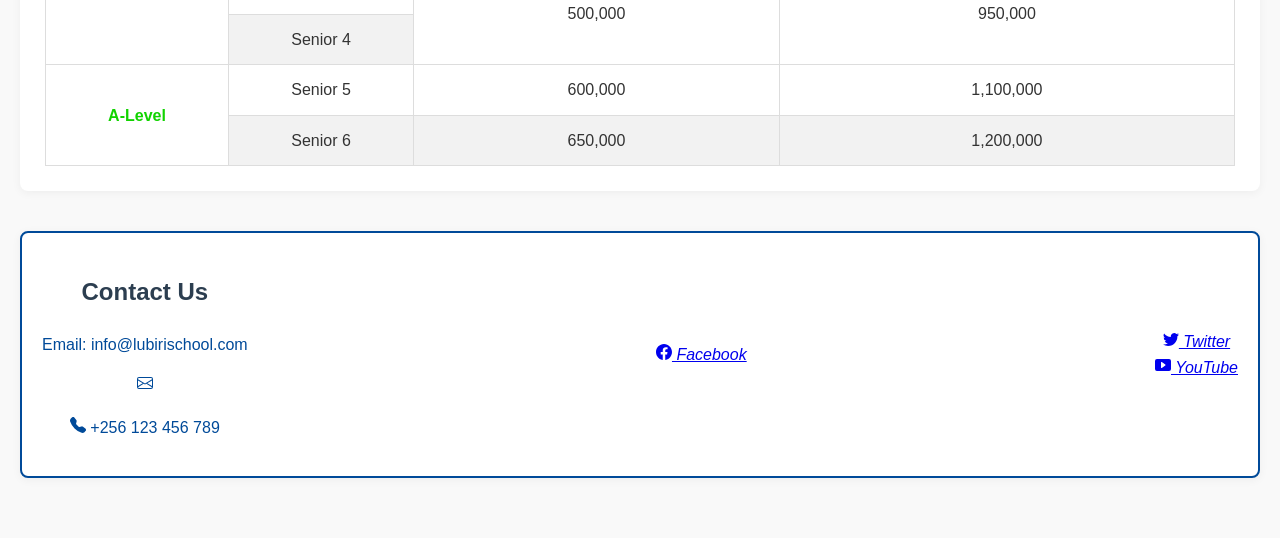
<file: CURRICULUM.HTML>
<!DOCTYPE html>
<html lang="en">
<head>
    <meta charset="UTF-8">
    <meta name="viewport" content="width=device-width, initial-scale=1.0">
    <title>OUR CURRICULUM - Lubiri Secondary School</title>
    <style>
         header nav {
    display: flex;
    justify-content: space-between;
    align-items: center;
    padding: 10px 5%;
    font-family: Arial, sans-serif;
    background-color: white;
  }
  .dropdown {
  position: relative;
  display: inline-block;

}

/* Style the "accademic " button */


/* Hidden by default */
.dropdown-content {
  display: none;
  position: absolute;
  background-color: #ffffff;
  min-width: 200px;
  box-shadow: 0px 8px 16px rgba(0,0,0,0.2);
  z-index: 1;
  border-top: 1px solid #ddd;
  border-radius: 9px;
}

/* Individual links inside the dropdown */
.dropdown-content a {
  color: #004a99;
  padding: 12px 16px;
  text-decoration: none;
  display: block;
  border-bottom: 1px solid #eee;
}

/* Change color on hover */
.dropdown-content a:hover {
  background-color:transparent
}

/* SHOW the menu when hovering over the "About" container */
.dropdown:hover .dropdown-content {
  display: block;
}

  header nav a,#el {
    text-decoration: none;
    color: #004a99; /* School Blue */
    font-weight: bold;
    margin-left: 20px;
     display: inline-block;
  }
        /* Global Styles */
        body {
            font-family: 'Segoe UI', Tahoma, Geneva, Verdana, sans-serif;
            line-height: 1.6;
            color: #333;
            
            margin: 0 auto;
            padding: 20px;
            background-color: #f9f9f9;
        }

        h1, h2, h3, h4 {
            color: #2c3e50;
        }

        /* Hero and Dora Sections (Shared Background Styling) */
        .hero, .dora {
            background-size: cover;
            background-position: center;
            min-height: 350px;
            display: flex;
            justify-content: center;
            align-items: center;
            position: relative;
            border-radius: 10px;
            overflow: hidden;
            margin-bottom: 40px;
            padding: 20px;
            max-width: 1000px;
            margin-top: 30px;
             margin-left: 40px;
             margin-right: 40px;

        }

        /* Individual Background Images */
        .hero {
            background-image: url('learning.jpeg');
        }

        .dora {
            background-image: url('ict skills.jpg.jpeg'); /* You can change this to another image if preferred */
        }

        /* The Dark Overlay Box */
         .dora-content {
            background-color: rgba(0, 0, 0, 0.6); 
            color: white;
            padding: 30px;
            text-align: center;
            width: 85%;
            border-radius: 8px;
        }
        #man{
            background-color:  #3f5271;  
            color: white;
            padding: 30px;
            text-align: center;
            width: 85%;
            border-radius: 8px;
            max-width: 1000px;
            margin: auto;
             
        }

        #man h1, .dora-content h2 {
            color: #f9f900; /* School yellow */
            margin-top: 0;
            text-transform: uppercase;
        }

        /* Promotion & Bursary Boxes */
        .ops {
            background: #e8f4fd;
            border-left: 5px solid #3498db;
            padding: 15px;
            margin: 10px 0;
            border-radius: 4px;
            max-width: 1000px;
             margin: 20px ;
                margin-left: 40px;
                 margin-right: 40px;
        }

        /* Table Styling */
        table {
            width: 100%;
            border-collapse: collapse;
            background: white;
            margin-top: 20px;
        }

        th, td {
            border: 1px solid #ddd;
            padding: 12px;
            text-align: center;
        }

        thead {
            background-color: #2c3e50;
            color: white;
        }

        tr:nth-child(even) {
            background-color: #f2f2f2;
        }

        strong {
            color: #12d300; /* Green highlight as requested */
        }

        section:not(.dora) {
            background: #fff;
            padding: 25px;
            margin-bottom: 40px;
            border-radius: 8px;
            box-shadow: 0 2px 10px rgba(0,0,0,0.05);
        }
        #outline{
              border: 2px solid black;
              outline: #4CAF50 solid 10px;
               margin: auto;  
               padding: 20px;
               text-align: center;
             max-width: 1000px;
              margin-top: 30px;
               margin-bottom: 30px;
               margin-right: 40px;
                margin-left: 40px;
        }
        #contacts {
  background-color: white;
  color: #004a99;
  padding: 20px;
  text-align: center;
  font-family: 'Arial', sans-serif;
  display: flex;
  justify-content: space-between;
  text-decoration: none;
  gap: 30px;
  align-items: center;
   border: #004a99 solid 2px;
  border-radius: 8px;

}

    </style>
</head>
<body>
  <header>
    <nav>
      <div style="display: flex; align-items: center;">
        <img src="WhatsApp Image 2026-04-21 at 07.13.50.jpeg" alt="Logo" class="logo" width="70" height="70">
        <span style="font-weight: bold; margin-left: 10px;">LUBIRI SENIOR SECONDARY SCHOOL</span>
      </div>
      <div>
        <a href="index.html">Home</a>
        <a href="about.html">About Us</a>
        <a href="Gallery.html">Gallery</a>
        
        <div class="dropdown">
    <p id="el">Academics</p>
    
    <div class="dropdown-content">
      <a href="CURRICULUM.HTML">Curriculum</a>
      <a href="Co-curricular activites.html">Co-curricular Activities</a>
    </div>
        
      </div>
        <a href="contact.html">Contact&Admissions</a>
    </nav>
  </header><br><br><br>


    <section class="hero">
        <div id="man">
            <h1>CURRICULUM</h1>
            <p>Our academics help to inspire students to focus on their achievements and shape bright futures ahead of them.</p>
            <p>At <strong>Lubiri Secondary School</strong>, our primary purpose is academic excellence.</p>
        </div>
    </section>

    <p>We offer:</p>
    <ol>
        <li>Ordinary Level (O-Level)</li> 
        <li>Advanced Level (A-Level)</li>
    </ol>

    <section class="dora">
        <div class="dora-content">
            <h2>OUR ORDINARY LEVEL</h2>
            <p>We teach a variety of subjects at Ordinary Level, chosen to mold our students in all aspects of life. Our O-Level subjects meet the standards of UNEB, and we have qualified teachers for the new curriculum that started in 2020.</p>
            <p><em>Check our full subject list below.</em></p>
        </div>
    </section>

    <section class="outline">
        <h3>Our O-Level Subjects Include:</h3>
        <ol>
            <li><strong>SCIENCE SUBJECTS</strong>
                <ul>
                    <li>Mathematics</li>
                    <li>Physics</li>
                    <li>Biology</li>
                    <li>Chemistry</li>
                </ul>
            </li>
            <li><strong>ARTS SUBJECTS</strong>   
                <ul>
                    <li>Geography</li>
                    <li>History</li>
                    <li>Religious Education</li>
                </ul>
            </li>
            <li><strong>LANGUAGES</strong>
                <ul>
                    <li>French</li>
                    <li>Kiswahili</li>
                    <li>Luganda</li>
                    <li>Literature</li>
                    <li>English</li>
                </ul>
            </li>
            <li><strong>VOCATIONAL & OTHER</strong>
                <ul>
                    <li>Commerce</li>
                    <li>IPS Art</li>
                    <li>Computer Studies</li>
                    <li>Agric. Principles & Practices</li>
                    <li>Foods and Nutrition</li>
                    <li>Technical Drawing</li>
                    <li>Entrepreneurship Educ.</li>
                </ul>
            </li>
        </ol>
         
    </section>

    <section id="outline">
        <h4>OUR TOURS AND SEMINARS</h4>
        <p>The school tours and seminars are organized to enhance students’ academic experience by integrating classroom knowledge with practical exposure.</p>
    </section>

    <section>
        <h2>OUR ADVANCED LEVEL</h2>
        <p>Elevate your academic journey and secure your future at <strong>Lubiri Secondary School</strong>. Join us and become part of a legacy that shapes the leaders of tomorrow!</p>
        
        <div>
            <h3>Subjects Taught</h3>
            <ul style="column-count: 2;">
                <li>Mathematics</li>
                <li>Physics</li>
                <li>Chemistry</li>
                <li>Biology</li>
                <li>Economics</li>
                <li>Geography</li>
                <li>History</li>
                <li>Literature in English</li>
                <li>Art & Design</li>
                <li>Divinity / Islam</li>
            </ul>
        </div>

        <div class="ops">
            <h3>Promotion Criteria</h3>
            <p>Students must attain <strong>10 points</strong> and above to be promoted to Senior 6.</p>
        </div>

        <div class="ops">
            <h3>Termly Bursary</h3>
            <p>A bursary is awarded to students scoring <strong>18 points</strong> and above every term.</p>
        </div>
    </section>

    <section>
        <h2>FEES STRUCTURE: O & A LEVEL</h2>
        <table>
            <thead>
                <tr>
                    <th>Level</th>
                    <th>Class</th>
                    <th>Day Scholar (UGX)</th>
                    <th>Boarding Scholar (UGX)</th>
                </tr>
            </thead>
            <tbody>
                <tr>
                    <td rowspan="4"><strong>O-Level</strong></td>
                    <td>Senior 1</td>
                    <td rowspan="2">450,000</td> 
                    <td rowspan="2">850,000</td> 
                </tr>
                <tr><td>Senior 2</td></tr>
                <tr>
                    <td>Senior 3</td>
                    <td rowspan="2">500,000</td> 
                    <td rowspan="2">950,000</td>
                </tr>
                <tr><td>Senior 4</td></tr>
                <tr>
                    <td rowspan="2"><strong>A-Level</strong></td>
                    <td>Senior 5</td>
                    <td>600,000</td>
                    <td>1,100,000</td>
                </tr>
                <tr>
                    <td>Senior 6</td>
                    <td>650,000</td>
                    <td>1,200,000</td>
                </tr>
            </tbody>
        </table>
    </section>
      <footer>
        <section id="contacts">
          <div class="contact-header">
            <h2>Contact Us</h2>
            <p>Email: info@lubirischool.com</p>
             <svg xmlns="http://www.w3.org/2000/svg" width="16" height="16" fill="currentColor" class="bi bi-envelope" viewBox="0 0 16 16">
  <path d="M0 4a2 2 0 0 1 2-2h12a2 2 0 0 1 2 2v8a2 2 0 0 1-2 2H2a2 2 0 0 1-2-2zm2-1a1 1 0 0 0-1 1v.217l7 4.2 7-4.2V4a1 1 0 0 0-1-1zm13 2.383-4.708 2.825L15 11.105zm-.034 6.876-5.64-3.471L8 9.583l-1.326-.795-5.64 3.47A1 1 0 0 0 2 13h12a1 1 0 0 0 .966-.741M1 11.105l4.708-2.897L1 5.383z"/>
</svg>
        
            <p>                  <svg xmlns="http://www.w3.org/2000/svg" width="16" height="16" fill="currentColor" class="bi bi-telephone-fill" viewBox="0 0 16 16">
  <path fill-rule="evenodd" d="M1.885.511a1.745 1.745 0 0 1 2.61.163L6.29 2.98c.329.423.445.974.315 1.494l-.547 2.19a.68.68 0 0 0 .178.643l2.457 2.457a.68.68 0 0 0 .644.178l2.189-.547a1.75 1.75 0 0 1 1.494.315l2.306 1.794c.829.645.905 1.87.163 2.611l-1.034 1.034c-.74.74-1.846 1.065-2.877.702a18.6 18.6 0 0 1-7.01-4.42 18.6 18.6 0 0 1-4.42-7.009c-.362-1.03-.037-2.137.703-2.877z"/>
</svg>
  +256 123 456 789</p>
        
            

          </div>
      
      <div class="icons">
            <a href="https://www.facebook.com/lubirischool" target="_blank" class="icons"><i class="fa-brands fa-facebook"><svg xmlns="http://www.w3.org/2000/svg" width="16" height="16" fill="currentColor" class="bi bi-facebook" viewBox="0 0 16 16">
  <path d="M16 8.049c0-4.446-3.582-8.05-8-8.05C3.58 0-.002 3.603-.002 8.05c0 4.017 2.926 7.347 6.75 7.951v-5.625h-2.03V8.05H6.75V6.275c0-2.017 1.195-3.131 3.022-3.131.876 0 1.791.157 1.791.157v1.98h-1.009c-.993 0-1.303.621-1.303 1.258v1.51h2.218l-.354 2.326H9.25V16c3.824-.604 6.75-3.934 6.75-7.951"/>
</svg> Facebook</a>
</div>
<div class="icons">
            <a href="https://www.twitter.com/lubirischool" target="_blank" class="icons"><svg xmlns="http://www.w3.org/2000/svg" width="16" height="16" fill="currentColor" class="bi bi-twitter" viewBox="0 0 16 16">
  <path d="M5.026 15c6.038 0 9.341-5.003 9.341-9.334q.002-.211-.006-.422A6.7 6.7 0 0 0 16 3.542a6.7 6.7 0 0 1-1.889.518 3.3 3.3 0 0 0 1.447-1.817 6.5 6.5 0 0 1-2.087.793A3.286 3.286 0 0 0 7.875 6.03a9.32 9.32 0 0 1-6.767-3.429 3.29 3.29 0 0 0 1.018 4.382A3.3 3.3 0 0 1 .64 6.575v.045a3.29 3.29 0 0 0 2.632 3.218 3.2 3.2 0 0 1-.865.115 3 3 0 0 1-.614-.057 3.28 3.28 0 0 0 3.067 2.277A6.6 6.6 0 0 1 .78 13.58a6 6 0 0 1-.78-.045A9.34 9.34 0 0 0 5.026 15"/>
</svg>


              Twitter</a>
              </div>
              <div class="icons">
            <a href="https://youtube.com/shorts/XgQdYg1HuqY?si=7DX5p3afG2II7pFF" target="_blank" class="icons">
              <svg xmlns="http://www.w3.org/2000/svg" width="16" height="16" fill="currentColor" class="bi bi-play-btn-fill" viewBox="0 0 16 16">
  <path d="M0 12V4a2 2 0 0 1 2-2h12a2 2 0 0 1 2 2v8a2 2 0 0 1-2 2H2a2 2 0 0 1-2-2m6.79-6.907A.5.5 0 0 0 6 5.5v5a.5.5 0 0 0 .79.407l3.5-2.5a.5.5 0 0 0 0-.814z"/>
</svg> YouTube</a>
</div>
            
        </section>
        
    </footer>


</body>
</html>
</file>
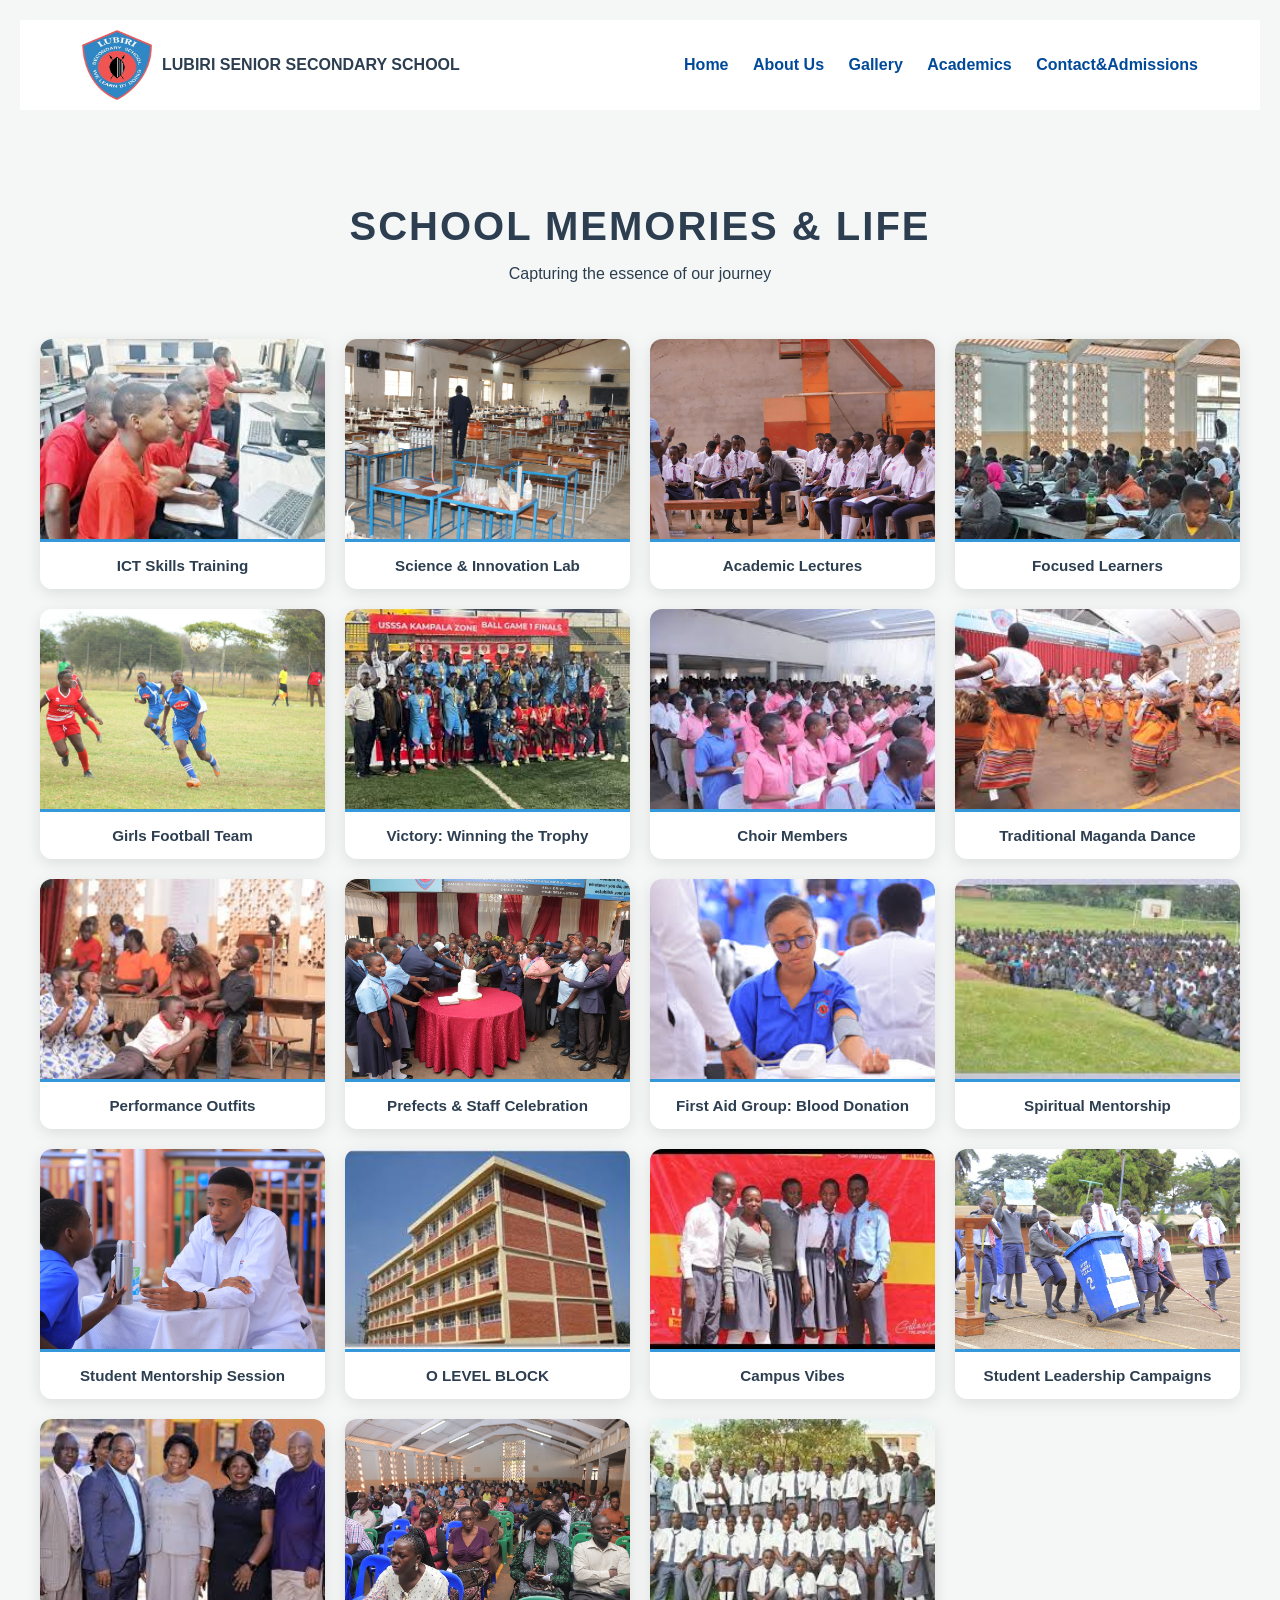
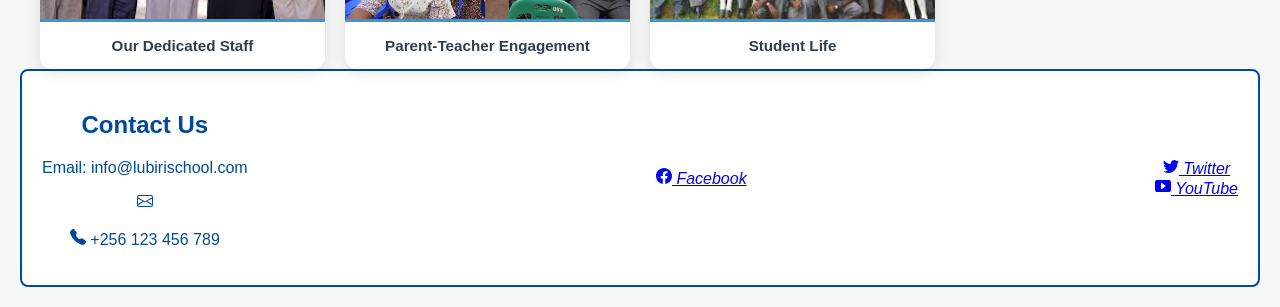
<file: Gallery.html>
<!DOCTYPE html>
<html lang="en">
<head>
    <meta charset="UTF-8">
    <meta name="viewport" content="width=device-width, initial-scale=1.0">
    <title>School Life Gallery</title>
    <style>
                  header nav {
    display: flex;
    justify-content: space-between;
    align-items: center;
    padding: 10px 5%;
    font-family: Arial, sans-serif;
    background-color: white;
  }
  .dropdown {
  position: relative;
  display: inline-block;

}

/* Style the "accademic " button */


/* Hidden by default */
.dropdown-content {
  display: none;
  position: absolute;
  background-color: #ffffff;
  min-width: 200px;
  box-shadow: 0px 8px 16px rgba(0,0,0,0.2);
  z-index: 1;
  border-top: 1px solid #ddd;
  border-radius: 9px;
}

/* Individual links inside the dropdown */
.dropdown-content a {
  color: #004a99;
  padding: 12px 16px;
  text-decoration: none;
  display: block;
  border-bottom: 1px solid #eee;
}

/* Change color on hover */
.dropdown-content a:hover {
  background-color:transparent
}

/* SHOW the menu when hovering over the "About" container */
.dropdown:hover .dropdown-content {
  display: block;
}

  header nav a,#el {
    text-decoration: none;
    color: #004a99; /* School Blue */
    font-weight: bold;
    margin-left: 20px;
     display: inline-block;
  }
        /* 1. GLOBAL SETTINGS */
        body {
            font-family: 'Poppins', sans-serif;
            background-color: #f0f2f5; 
            margin: 0;
            padding: 0;
            color: #333;
        }

        :root {
            --primary-color: #2c3e50;
            --accent-color: #3498db;
            --bg-color: #f4f7f6;
            --card-bg: #ffffff;
        }

        body {
            font-family: 'Segoe UI', Tahoma, Geneva, Verdana, sans-serif;
            background-color: var(--bg-color);
            margin: 0;
            padding: 20px;
            color: var(--primary-color);
        }

        .heading {
            text-align: center;
            padding: 40px 0;
        }

        h1 {
            margin: 0;
            font-size: 2.5rem;
            text-transform: uppercase;
            letter-spacing: 2px;
        }

        .gallery-container {
            display: grid;
            grid-template-columns: repeat(auto-fill, minmax(280px, 1fr));
            gap: 20px;
            max-width: 1200px;
            margin: 0 auto;
        }

        .gallery-item {
            background: var(--card-bg);
            border-radius: 12px;
            overflow: hidden;
            box-shadow: 0 4px 15px rgba(0,0,0,0.1);
            transition: transform 0.3s ease;
        }

        .gallery-item:hover {
            transform: translateY(-5px);
        }

        .gallery-item img {
            width: 100%;
            height: 200px;
            object-fit: cover;
            display: block;
            border-bottom: 3px solid var(--accent-color);
        }

        .caption {
            padding: 15px;
            text-align: center;
            font-weight: 600;
            font-size: 0.95rem;
        }

        /* Responsive adjustments */
        @media (max-width: 600px) {
            h1 { font-size: 1.8rem; }
            .gallery-container { grid-template-columns: 1fr; }
        }
        #contacts {
  background-color: white;
   color: #004a99;
  padding: 20px;
  text-align: center;
  font-family: 'Arial', sans-serif;
  display: flex;
  justify-content: space-between;
  text-decoration: none;
  gap: 30px;
  align-items: center;
   border: #004a99 solid 2px;
  border-radius: 8px;
}
    </style>
</head>
<body>
  <header>
    <nav>
      <div style="display: flex; align-items: center;">
        <img src="WhatsApp Image 2026-04-21 at 07.13.50.jpeg" alt="Logo" class="logo" width="70" height="70">
        <span style="font-weight: bold; margin-left: 10px;">LUBIRI SENIOR SECONDARY SCHOOL</span>
      </div>
      <div>
        <a href="index.html">Home</a>
        <a href="about.html">About Us</a>
        <a href="Gallery.html">Gallery</a>
        
        <div class="dropdown">
    <p id="el">Academics</p>
    
    <div class="dropdown-content">
      <a href="CURRICULUM.HTML">Curriculum</a>
      <a href="Co-curricular activites.html">Co-curricular Activities</a>
    </div>
        
      </div>
        <a href="contact.html">Contact&Admissions</a>
    </nav>
  </header><br><br><br>


<div class="heading">
    <h1>School  Memories & Life</h1>
    <p>Capturing the essence of our journey</p>
</div>

<div class="gallery-container">
    <div class="gallery-item">

        <img src="ict skills.jpg.jpeg" alt="ICT Skills Session">
        <div class="caption">ICT Skills Training</div>
    </div>

    <div class="gallery-item">
        <img src="school chemistry lab.jpg.jpeg" alt="Chemistry Lab">
        <div class="caption">Science & Innovation Lab</div>
    </div>

    <div class="gallery-item">
        <img src="lectures.jpg.jpeg" alt="Lectures">
        <div class="caption">Academic Lectures</div>
    </div>

    <div class="gallery-item">
        <img src="learning.jpeg" alt="Learners">
        <div class="caption">Focused Learners</div>
    </div>

    <!--div class="gallery-item">
        <img src="C:\Users\dell\Desktop\website\bako.jpeg" alt="Basketball">
        <div class="caption">Basketball Match</div>
    </div-->

    <div class="gallery-item">
        <img src="girls-football - Copy.webp" alt="Girls Football">
        <div class="caption">Girls Football Team</div>
    </div>

    <div class="gallery-item">
        <img src="image when won trophy - Copy.jpg.jpeg" alt="Trophy Win">
        <div class="caption">Victory: Winning the Trophy</div>
    </div>

    <div class="gallery-item">
        <img src="chior.jpg.jpeg" alt="MDD Club">
        <div class="caption">Choir Members</div>
    </div>

    <div class="gallery-item">
        <img src="mdd magand dace.jpg.jpeg" alt="Maganda Dance">
        <div class="caption">Traditional Maganda Dance</div>
    </div>

    <div class="gallery-item">
        <img src="mdd  show kit.jpg.jpeg" alt="Show Kit">
        <div class="caption">Performance Outfits</div>
    </div>

    <div class="gallery-item">
        <img src="prefects cutting cake with staff.jpg.jpeg" alt="Cake Cutting">
        <div class="caption">Prefects & Staff Celebration</div>
    </div>

    <div class="gallery-item">
        <img src="blood donation. by first aid group - Copy - Copy.jpg.jpeg" alt="Blood Donation">
        <div class="caption">First Aid Group: Blood Donation</div>
    </div>

    <div class="gallery-item">
        <img src="preaching to students.jpg.jpeg" alt="Preaching">
        <div class="caption">Spiritual Mentorship</div>
    </div>

    <div class="gallery-item">
        <img src="metntoreship .jpg.jpeg" alt="Mentorship">
        <div class="caption">Student Mentorship Session</div>
    </div>


    <div class="gallery-item">
        <img src="school building.jpg.jpeg" alt="School Building">
        <div class="caption">O LEVEL BLOCK</div>
    </div>

    <!--div class="gallery-item">
        <img src="C:\Users\dell\Desktop\website\lectures.jpg.jpeg" alt="Building 2">
        <div class="caption">CLASS TIME</div>
    </div-->

    <div class="gallery-item">
        <img src="schoool vibes.jpg.jpeg" alt="Vibes">
        <div class="caption">Campus Vibes</div>
    </div>

    <div class="gallery-item">
        <img src="school campigns.jpg.jpeg" alt="Campaigns">
        <div class="caption">Student Leadership Campaigns</div>
    </div>

    <div class="gallery-item">
        <img src="staff.jpg.jpeg" alt="Staff">
        <div class="caption">Our Dedicated Staff</div>
    </div>

    <div class="gallery-item">
        <img src="parents meeting.jpg.jpeg" alt="Parents Meeting">
        <div class="caption">Parent-Teacher Engagement</div>
    </div>

    <div class="gallery-item">
        <img src="students at school.jpg.jpeg" alt="Students">
        <div class="caption">Student Life</div>
    </div>
</div>
  <footer>
        <section id="contacts">
          <div class="contact-header">
            <h2>Contact Us</h2>
            <p>Email: info@lubirischool.com</p>
             <svg xmlns="http://www.w3.org/2000/svg" width="16" height="16" fill="currentColor" class="bi bi-envelope" viewBox="0 0 16 16">
  <path d="M0 4a2 2 0 0 1 2-2h12a2 2 0 0 1 2 2v8a2 2 0 0 1-2 2H2a2 2 0 0 1-2-2zm2-1a1 1 0 0 0-1 1v.217l7 4.2 7-4.2V4a1 1 0 0 0-1-1zm13 2.383-4.708 2.825L15 11.105zm-.034 6.876-5.64-3.471L8 9.583l-1.326-.795-5.64 3.47A1 1 0 0 0 2 13h12a1 1 0 0 0 .966-.741M1 11.105l4.708-2.897L1 5.383z"/>
</svg>
        
            <p>                  <svg xmlns="http://www.w3.org/2000/svg" width="16" height="16" fill="currentColor" class="bi bi-telephone-fill" viewBox="0 0 16 16">
  <path fill-rule="evenodd" d="M1.885.511a1.745 1.745 0 0 1 2.61.163L6.29 2.98c.329.423.445.974.315 1.494l-.547 2.19a.68.68 0 0 0 .178.643l2.457 2.457a.68.68 0 0 0 .644.178l2.189-.547a1.75 1.75 0 0 1 1.494.315l2.306 1.794c.829.645.905 1.87.163 2.611l-1.034 1.034c-.74.74-1.846 1.065-2.877.702a18.6 18.6 0 0 1-7.01-4.42 18.6 18.6 0 0 1-4.42-7.009c-.362-1.03-.037-2.137.703-2.877z"/>
</svg>
  +256 123 456 789</p>
        
            

          </div>
      
      <div class="icons">
            <a href="https://www.facebook.com/lubirischool" target="_blank" class="icons"><i class="fa-brands fa-facebook"><svg xmlns="http://www.w3.org/2000/svg" width="16" height="16" fill="currentColor" class="bi bi-facebook" viewBox="0 0 16 16">
  <path d="M16 8.049c0-4.446-3.582-8.05-8-8.05C3.58 0-.002 3.603-.002 8.05c0 4.017 2.926 7.347 6.75 7.951v-5.625h-2.03V8.05H6.75V6.275c0-2.017 1.195-3.131 3.022-3.131.876 0 1.791.157 1.791.157v1.98h-1.009c-.993 0-1.303.621-1.303 1.258v1.51h2.218l-.354 2.326H9.25V16c3.824-.604 6.75-3.934 6.75-7.951"/>
</svg> Facebook</a>
</div>
<div class="icons">
            <a href="https://www.twitter.com/lubirischool" target="_blank" class="icons"><svg xmlns="http://www.w3.org/2000/svg" width="16" height="16" fill="currentColor" class="bi bi-twitter" viewBox="0 0 16 16">
  <path d="M5.026 15c6.038 0 9.341-5.003 9.341-9.334q.002-.211-.006-.422A6.7 6.7 0 0 0 16 3.542a6.7 6.7 0 0 1-1.889.518 3.3 3.3 0 0 0 1.447-1.817 6.5 6.5 0 0 1-2.087.793A3.286 3.286 0 0 0 7.875 6.03a9.32 9.32 0 0 1-6.767-3.429 3.29 3.29 0 0 0 1.018 4.382A3.3 3.3 0 0 1 .64 6.575v.045a3.29 3.29 0 0 0 2.632 3.218 3.2 3.2 0 0 1-.865.115 3 3 0 0 1-.614-.057 3.28 3.28 0 0 0 3.067 2.277A6.6 6.6 0 0 1 .78 13.58a6 6 0 0 1-.78-.045A9.34 9.34 0 0 0 5.026 15"/>
</svg>


              Twitter</a>
              </div>
              <div class="icons">
            <a href="https://youtube.com/shorts/XgQdYg1HuqY?si=7DX5p3afG2II7pFF" target="_blank" class="icons">
              <svg xmlns="http://www.w3.org/2000/svg" width="16" height="16" fill="currentColor" class="bi bi-play-btn-fill" viewBox="0 0 16 16">
  <path d="M0 12V4a2 2 0 0 1 2-2h12a2 2 0 0 1 2 2v8a2 2 0 0 1-2 2H2a2 2 0 0 1-2-2m6.79-6.907A.5.5 0 0 0 6 5.5v5a.5.5 0 0 0 .79.407l3.5-2.5a.5.5 0 0 0 0-.814z"/>
</svg> YouTube</a>
</div>
            
        </section>
        
    </footer>


</body>
</html>
</file>
<file: styles1.css>
body{
  max-width: 100%;
}
  header nav {
    display: flex;
    justify-content: space-between;
    align-items: center;
    padding: 10px 5%;
    font-family: Arial, sans-serif;
    background-color: white;
  }
  .dropdown {
  position: relative;
  display: inline-block;

}

/* Style the "accademic " button */


/* Hidden by default */
.dropdown-content {
  display: none;
  position: absolute;
  background-color: #ffffff;
  min-width: 200px;
  box-shadow: 0px 8px 16px rgba(0,0,0,0.2);
  z-index: 1;
  border-top: 1px solid #ddd;
  border-radius: 9px;
}

/* Individual links inside the dropdown */
.dropdown-content a {
  color: #004a99;
  padding: 12px 16px;
  text-decoration: none;
  display: block;
  border-bottom: 1px solid #eee;
}

/* Change color on hover */
.dropdown-content a:hover {
  background-color:transparent
}

/* SHOW the menu when hovering over the "About" container */
.dropdown:hover .dropdown-content {
  display: block;
}

  header nav a,#el {
    text-decoration: none;
    color: #004a99; /* School Blue */
    font-weight: bold;
    margin-left: 20px;
     display: inline-block;
  }

  /* 2. Hero Section - The big centered background */
  .welcomebox {
    /* Dark tint + Background Image */
    background-image: linear-gradient(rgba(0, 0, 0, 0.6), rgba(0, 0, 0, 0.6)), 
                      url('IMG-20240626-WA0008.jpg');
    background-size: cover;
    background-position: center;
    background-attachment: fixed;
    
    height: 90vh;            /* Nearly full screen height */
    display: flex;           /* Turns on the centering engine */
    flex-direction: column;  /* Stacks text/buttons vertically */
    justify-content: center; /* Centers items top-to-bottom */
    align-items: center;     /* Centers items left-to-right */
    
    text-align: center;
    color: white;
    font-family: 'Segoe UI', sans-serif;
  }

  .welcomebox h1 {
    font-size: 3.5rem;
    text-transform: uppercase;
    margin: 0;
  }

  .welcomebox p {
    max-width: 700px;
    font-size: 1.2rem;
    margin: 20px 0;
  }

  /* 3. Button Styling - Professional Ghost Buttons */
  .btn-container {
    display: flex;
    gap: 20px; /* Space between the two buttons */
  }

  .apply-btn {
    text-decoration: none;
    color: white;
    border: 2px solid white;
    padding: 12px 30px;
    font-weight: bold;
    text-transform: uppercase;
    transition: 0.3s;
  }

  .apply-btn:hover {
    background-color: white;
    color: black;
  }
  .identity {
display:flex;
justify-content: center;
align-items:center;
   background: #3f5271; 
color: #f1f5f9;
   border-radius:10px;  
   gap:30px;
   padding: 20px;     
    margin-left : 20px;
             margin-left : 40px;
             margin-top: 40px;
             margin-right: 40px;
 
  }
  .identity-text #el1,#el2 {
    text-align: center;
    
    font-family: 'Lucida Sans',  sans-serif;


    
  }
  .identity-text #el3 {
    font-size: 0.9rem;
    text-transform: uppercase;
    text-align:center ;
    color: #f1f5f9;
    text-decoration: none;
    
  }
  #mission{
            margin-left : 40px;
             margin-top: 40px;
             margin-right: 40px;
        
          
            padding: 30px;
            text-align: center;
            width: 85%;
            border-radius: 8px;
             background-color: #e0f2fe;
            border-left: 12px solid #0369a1;
            color: #13577e;
             width: 1100px;
        }

        /*  #messages,#mission h2 {
            color: #f9f900; /* School yellow 
            margin-top: 0;
            text-transform: uppercase;
        }*/
 
#messages {
         background: #3f5271; 
            color: #f1f5f9;
            display: flex;
  justify-content: center;

  font-family: 'Arial', sans-serif;
  font-weight : bold;
  overflow: auto;
  padding: 20px;
  gap: 50px;
  min-height: 250px;
  text-align: left;
   border-radius: 8px;
    margin-left : 20px;
                margin-left : 40px;
             margin-top: 40px;
             margin-right: 40px;
  
}
#el4{
  float: right;
  margin-right: 0px;
  margin-left: 0px;

  
}
#el5{
  float: right;
  margin-left: 10px;
  margin-right: 20px;
  margin-bottom: 10px;
  display:flex;
  
}
#contacts  {
  background-color:white;
  color: #004a99;
  padding: 20px;
  text-align: center;
  font-family: 'Arial', sans-serif;
  display: flex;
  justify-content: space-between;
  text-decoration: none;
  gap: 30px;
  align-items: center;
  border: #004a99 solid 2px;
  border-radius: 8px;
   
}
.icons {
  text-decoration: none;
  color:#004a99;
  font-weight: bold;
  display: flex;
  align-items: center;
  gap: 5px;
   display: flex;
  justify-content: space-between;
}


.campus-life {
   display:flex;
  justify-content: center;
  align-items: center;
  gap: 30px;
  padding: 50px;

  text-decoration: none;
  color: #004a99;
  font-weight: bold;
  font-size: 1.2rem;
  text-transform: uppercase;
  border:dotted 2px #004a99;
  margin-bottom: 30px;
  margin-top: 50px;
   border: #004a99 solid 2px;
  border-radius: 8px;
      background-color: #e0f2fe;
      width: 800px;
      margin: 70px auto;
  height: 500px;


}
#myh2{
  text-align: center;
  color: #004a99;
  text-transform: uppercase;
}
#gallerytext{
  text-decoration: none;
  
  transition: color 0.5s ease; 


}
</file>
